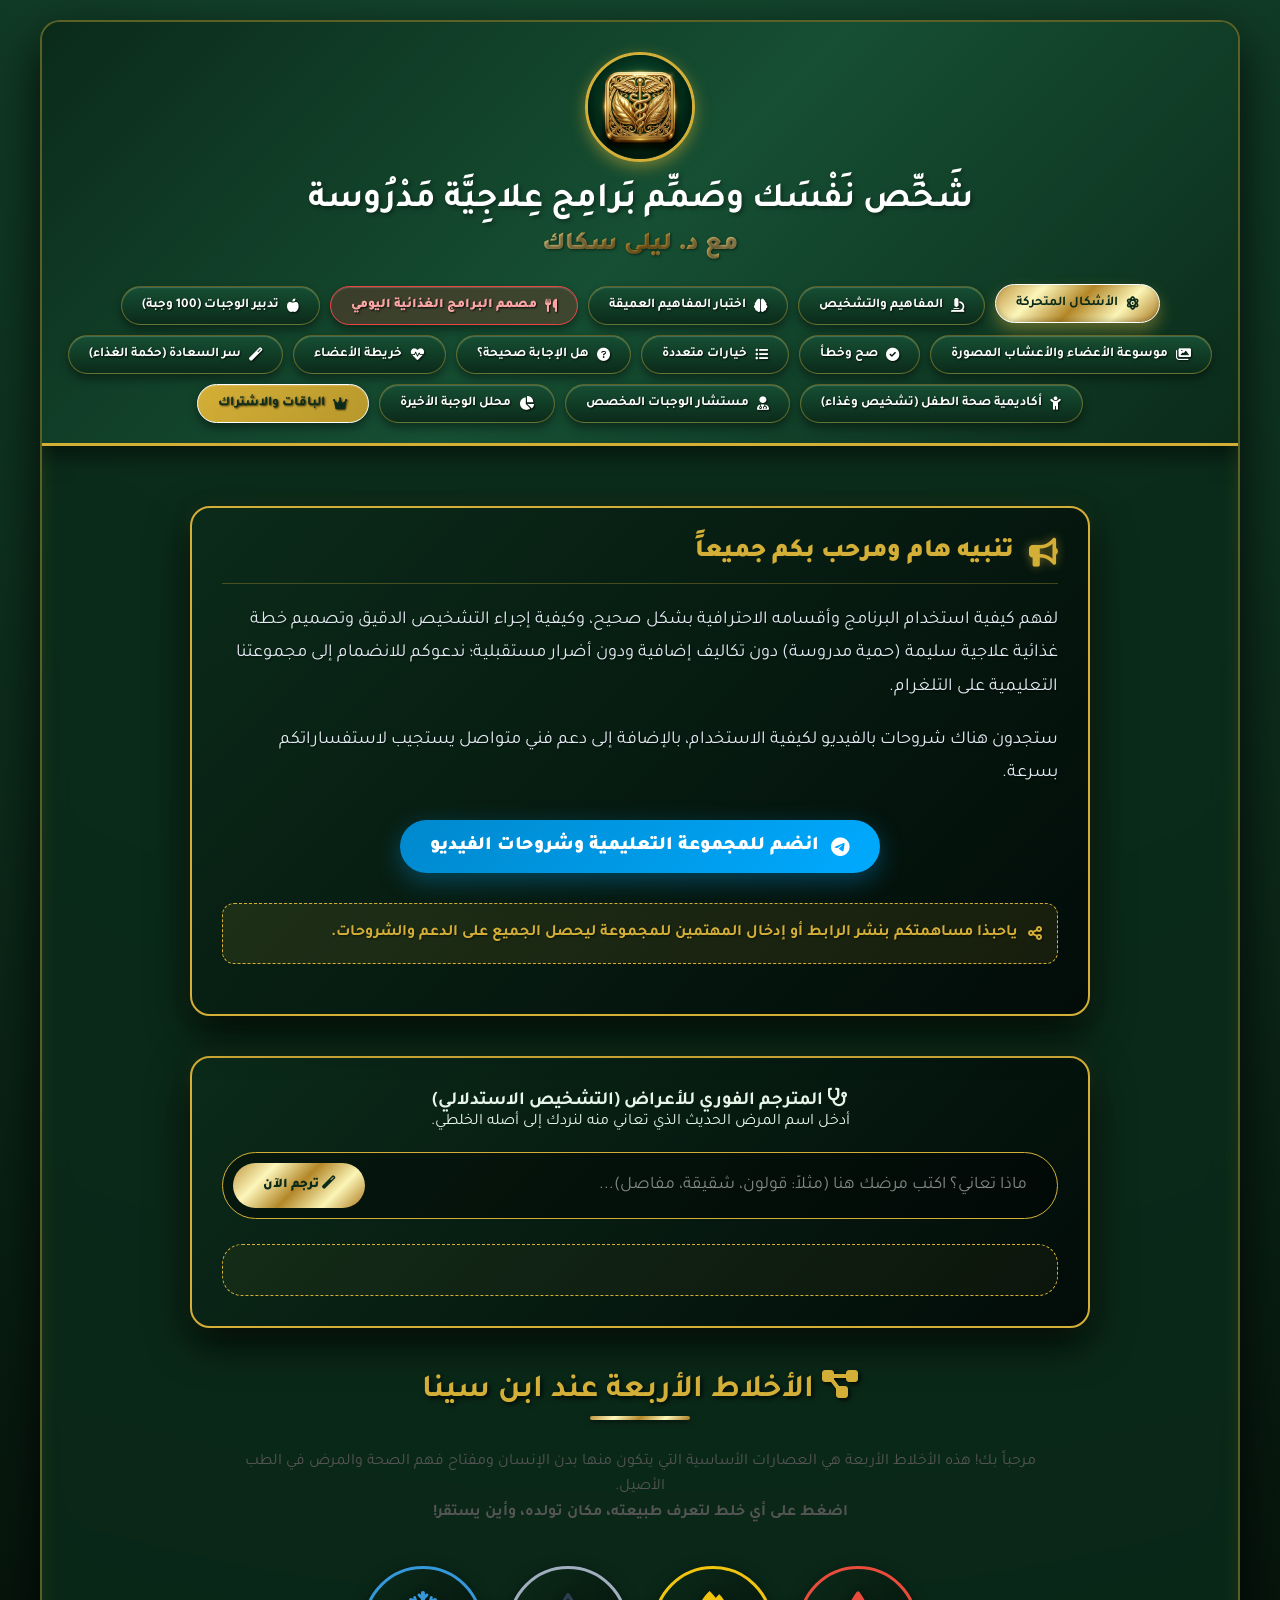
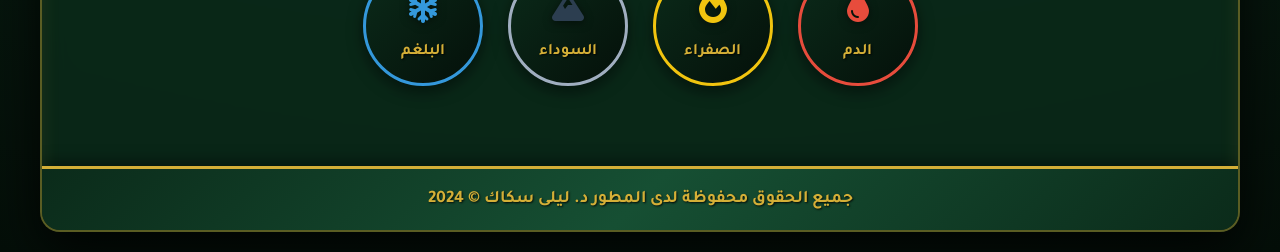
<file: index.html>
<!DOCTYPE html>
<html lang="ar" dir="rtl">

<head>
    <meta charset="UTF-8">
    <meta name="viewport" content="width=device-width, initial-scale=1.0">
    <title>شَخِّص نَفْسَك وصَمِّم بَرامِج عِلاجِيَّة مَدْرُوسة عن دراسة سليمة</title>
    <meta name="description"
        content="برنامج متكامل للتشخيص الذاتي وتصميم البرامج الغذائية العلاجية المبنية على دراسة سليمة للأخلاط والأمزجة.">

    <!-- Open Graph / Social Media Meta Tags -->
    <meta property="og:title" content="شَخِّص نَفْسَك وصَمِّم بَرامِج عِلاجِيَّة مَدْرُوسة عن دراسة سليمة">
    <meta property="og:description" content="شخص حالتك الصحية وصمم برامجك الغذائية بناءً على أسس طبية أصيلة.">
    <meta property="og:type" content="website">
    <meta property="og:image" content="images/logo.png">

    <link href="https://fonts.googleapis.com/css2?family=Tajawal:wght@400;700;900&display=swap" rel="stylesheet">
    <link rel="stylesheet" href="style.css?v=15">
    <link rel="stylesheet" href="https://cdnjs.cloudflare.com/ajax/libs/font-awesome/6.0.0/css/all.min.css">
</head>

<body>
    <div class="app-container">
        <header class="main-header">
            <div class="header-logo-container">
                <img src="images/logo.png" alt="شعار العيادة" class="app-logo">
                <div class="header-titles">
                    <h1>شَخِّص نَفْسَك وصَمِّم بَرامِج عِلاجِيَّة مَدْرُوسة</h1>
                    <span class="header-subtitle">مع د. ليلى سكاك</span>
                </div>
            </div>
            <nav class="nav-menu">
                <button class="nav-btn active" data-target="section-1"><i class="fas fa-atom"></i> الأشكال
                    المتحركة</button>
                <button class="nav-btn" data-target="section-diag"><i class="fas fa-microscope"></i> المفاهيم
                    والتشخيص</button>
                <button class="nav-btn" data-target="section-concepts"><i class="fas fa-brain"></i> اختبار المفاهيم
                    العميقة</button>
                <button class="nav-btn premium-nav-btn" data-target="section-plan"
                    style="background: rgba(220, 38, 38, 0.2); border: 1px solid #ef4444; color: #fca5a5; font-weight: 900;">
                    <i class="fas fa-utensils"></i> مصمم البرامج الغذائية اليومي
                </button>
                <button class="nav-btn" data-target="section-meals">
                    <i class="fas fa-apple-alt"></i> تدبير الوجبات (100 وجبة)
                </button>

                <button class="nav-btn" data-target="section-gallery"><i class="fas fa-images"></i> موسوعة الأعضاء
                    والأعشاب المصورة</button>
                <button class="nav-btn" data-target="section-4"><i class="fas fa-check-circle"></i> صح وخطأ</button>
                <button class="nav-btn" data-target="section-5"><i class="fas fa-list-ul"></i> خيارات متعددة</button>
                <button class="nav-btn" data-target="section-6"><i class="fas fa-question-circle"></i> هل الإجابة
                    صحيحة؟</button>
                <button class="nav-btn" data-target="section-7"><i class="fas fa-heartbeat"></i> خريطة الأعضاء</button>
                <button class="nav-btn" data-target="section-happiness">
                    <i class="fas fa-magic"></i> سر السعادة (حكمة الغذاء)
                </button>
                <button class="nav-btn" data-target="section-child-academy">
                    <i class="fas fa-child"></i> أكاديمية صحة الطفل (تشخيص وغذاء)
                </button>
                <button class="nav-btn" data-target="section-custom-consultant">
                    <i class="fas fa-user-md"></i> مستشار الوجبات المخصص
                </button>
                <button class="nav-btn" data-target="section-meal-analyzer">
                    <i class="fas fa-pie-chart"></i> محلل الوجبة الأخيرة
                </button>
                <button class="nav-btn" data-target="section-pricing"
                    style="background: linear-gradient(135deg, #d4af37, #b8982c); color: var(--primary-color); border: 1px solid #fff;"><i
                        class="fas fa-crown"></i> الباقات والاشتراك</button>
            </nav>
        </header>

        <main class="content-area">


            <!-- القسم الجديد: أكاديمية صحة الطفل (تشخيص وغذاء) -->
            <section id="section-child-academy" class="interactive-section">
                <div class="academy-intro">
                    <h2><i class="fas fa-child"></i> أكاديمية صحة الطفل (طبيبك الذكي)</h2>
                    <p>تشخيص غذائي معمق وفق منهجية ابن سينا والرازي والطب الحديث. صممي برنامجاً متكاملاً لطفلك بناءً على
                        حالته ومطبخك.</p>
                </div>

                <div id="child-wizard-container" class="wizard-container">
                    <!-- Progress Bar -->
                    <div class="wizard-progress">
                        <div class="progress-step active" data-step="1">1. البيانات</div>
                        <div class="progress-step" data-step="2">2. التشخيص</div>
                        <div class="progress-step" data-step="3">3. الأعضاء</div>
                        <div class="progress-step" data-step="4">4. المطبخ</div>
                    </div>

                    <!-- Step 1: Basic Info -->
                    <div class="wizard-step active" id="wizard-step-1">
                        <h3><i class="fas fa-id-card"></i> البيانات الأساسية</h3>
                        <div class="input-group">
                            <label>عمر الطفل:</label>
                            <div style="display: flex; gap: 10px;">
                                <input type="number" id="child-age" placeholder="سنة" min="0" max="18" style="flex: 1;">
                                <input type="number" id="child-age-months" placeholder="أشهر" min="0" max="11"
                                    style="flex: 1;">
                            </div>
                            <small class="help-text">إذا كان عمره أقل من سنة، ضع 0 في خانة السنوات وحدد الأشهر.</small>
                        </div>
                        <div class="input-group">
                            <label>نوع الشكوى أو المرض:</label>
                            <input type="text" id="child-complaint" placeholder="مثلاً: فقر دم بسيط">
                        </div>
                        <button class="btn btn-next" onclick="nextWizardStep(1)">التالي <i
                                class="fas fa-arrow-left"></i></button>
                    </div>

                    <!-- Step 2: Diagnosis (Al-Razi & Ibnu Sina) -->
                    <div class="wizard-step" id="wizard-step-2">
                        <h3><i class="fas fa-stethoscope"></i> التشخيص الاستدلالي</h3>
                        <div class="input-group">
                            <label>شدة الألم أو العَرَض (منهج الرازي):</label>
                            <select id="child-severity">
                                <option value="light">بسيط (يحتمله الطفل بسهولة)</option>
                                <option value="medium">متوسط (يؤثر على نشاطه)</option>
                                <option value="acute">حاد (يتطلب تدخلاً عاجلاً)</option>
                            </select>
                        </div>
                        <div class="input-group">
                            <label>العلامة المهيمنة (الخلط):</label>
                            <select id="child-humor-sign">
                                <option value="hot-wet">حرارة ورطوبة (كثرة نوم، حمرة وجه)</option>
                                <option value="hot-dry">حرارة ويبوسة (نحافة، قلق، عطش)</option>
                                <option value="cold-wet">برودة ورطوبة (خمول، بلغم، كسل)</option>
                                <option value="cold-dry">برودة ويبوسة (جفاف جلد، امساك، كوابيس)</option>
                            </select>
                        </div>
                        <div class="wizard-btns">
                            <button class="btn btn-prev" onclick="prevWizardStep(2)"><i class="fas fa-arrow-right"></i>
                                السابق</button>
                            <button class="btn btn-next" onclick="nextWizardStep(2)">التالي <i
                                    class="fas fa-arrow-left"></i></button>
                        </div>
                    </div>

                    <!-- Step 3: Organ Analysis -->
                    <div class="wizard-step" id="wizard-step-3">
                        <h3><i class="fas fa-search-location"></i> أين تكمن الشكوى أو الألم؟</h3>
                        <div class="input-group">
                            <label>اختاري أقرب وصف لمكان العناء:</label>
                            <select id="child-organ-master">
                                <option value="liver">مشاكل في الدم أو الكبد (فقر دم، اصفرار)</option>
                                <option value="stomach">مشاكل في الهضم أو البطن والشهية</option>
                                <option value="lung">مشاكل في الصدر والتنفس أو السعال</option>
                                <option value="heart">مشاكل في القلب أو الخوف الشديد</option>
                                <option value="brain">مشاكل في التركيز، الذاكرة، أو النوم</option>
                                <option value="none">خمول عام ولا يوجد ألم في عضو معين</option>
                            </select>
                        </div>
                        <div class="wizard-btns">
                            <button class="btn btn-prev" onclick="prevWizardStep(3)"><i class="fas fa-arrow-right"></i>
                                السابق</button>
                            <button class="btn btn-next" onclick="nextWizardStep(3)">التالي <i
                                    class="fas fa-arrow-left"></i></button>
                        </div>
                    </div>

                    <!-- Step 4: Kitchen Ingredients -->
                    <div class="wizard-step" id="wizard-step-4">
                        <h3><i class="fas fa-utensils"></i> المطبخ الشفائي</h3>
                        <div class="input-group">
                            <label>اكتبي ما يتوفر في مطبخك الآن (ببساطة):</label>
                            <textarea id="child-kitchen-text" rows="4"
                                placeholder="مثلاً: عندي عسل، تمر، زيت زيتون، بيض، قمح..."></textarea>
                        </div>
                        <div class="wizard-btns">
                            <button class="btn btn-prev" onclick="prevWizardStep(4)"><i class="fas fa-arrow-right"></i>
                                السابق</button>
                            <button class="btn btn-generate" onclick="generateChildPlan()">صمم البرنامج الآن <i
                                    class="fas fa-paint-brush"></i></button>
                        </div>
                    </div>
                </div>

                <!-- Plan Result Area -->
                <div id="child-plan-result" class="plan-result-container" style="display: none;">
                    <div id="plan-content"></div>
                    <div class="plan-actions">
                        <button class="btn btn-print" onclick="window.print()"><i class="fas fa-print"></i> طباعة
                            البرنامج</button>
                        <button class="btn btn-reset" onclick="resetWizard()">تصميم برنامج جديد <i
                                class="fas fa-redo"></i></button>
                    </div>
                </div>
            </section>

            <!-- القسم الجديد: مستشار الوجبات المخصص (خبير التغذية العلاجية) -->
            <section id="section-custom-consultant" class="interactive-section">
                <div class="academy-intro consultant-header">
                    <h2><i class="fas fa-user-md"></i> مستشار الوجبات المخصص (خبير التغذية العلاجية)</h2>
                    <p>هذا القسم العام مخصص لكل الفئات العمرية (كبار، أطفال، رضع). اطرح سؤالك عن أي وجبة أو مكونات تود
                        تحضيرها، وسيجيبك الخبير بمدى ملاءمتها وكيفية تدبيرها طبياً.</p>
                </div>

                <div class="consultant-container glass-panel">
                    <div class="consultant-form">
                        <div class="input-group">
                            <label><i class="fas fa-comment-medical"></i> صف الوجبة أو المكونات التي تود الاستفسار
                                عنها:</label>
                            <textarea id="consultant-query" rows="3"
                                placeholder="مثلاً: عمل حليب مع موز لطفل عمره سنة"></textarea>
                        </div>
                        <div class="diag-grid-compact">
                            <div class="form-group" style="flex: 1;">
                                <label><i class="fas fa-baby"></i> السن (سنوات أو أشهر):</label>
                                <input type="text" id="consultant-age" placeholder="مثلاً: 8 أشهر">
                            </div>
                            <div class="form-group" style="flex: 1;">
                                <label><i class="fas fa-pathology"></i> الحالة المرضية (إن وجدت):</label>
                                <input type="text" id="consultant-condition" placeholder="مثلاً: فقر دم بسيط">
                            </div>
                        </div>
                        <button class="btn btn-generate" onclick="analyzeCustomInquiry()">
                            <i class="fas fa-search-dollar"></i> استشر الخبير الآن
                        </button>
                    </div>

                    <div id="consultant-response" class="consultant-response hidden" style="margin-top: 20px;">
                        <!-- Response will be injected here -->
                    </div>
                </div>
            </section>

            <!-- القسم الجديد: سر السعادة (حكمة الغذاء) -->
            <section id="section-happiness" class="interactive-section">
                <div class="happiness-header">
                    <h2><i class="fas fa-magic"></i> سر السعادة: حكمة الغذاء</h2>
                    <p>اكتشف أسرار الطبيعة التي تجمع بين حكمة الطب القديم ودقة العلم الحديث. كل بطاقة هي كنز يوجهك لما
                        يحتاجه بدنك.</p>
                    <div class="scientific-note"
                        style="background: rgba(212, 175, 55, 0.1); border-right: 4px solid var(--secondary-color); padding: 15px; border-radius: 8px; margin-top: 15px; text-align: right; max-width: 900px; margin-left: auto; margin-right: auto;">
                        <p style="font-size: 0.95rem; color: #cbd5e1; line-height: 1.6; margin: 0;">
                            <i class="fas fa-info-circle" style="color: var(--secondary-color);"></i> <strong>تنويه
                                منهجي رصين:</strong>
                            قد تجدون في بعض المراجع أو أقسام التطبيق اختلافاً طفيفاً في "درجات" الكيفية للأغذية (مثل
                            الدرجة الثانية مقابل الثالثة)، وهذا اختلاف نادر لا يمس جوهر الكيفية التي أجمع عليها الأطباء
                            عبر العصور.
                            إن هذا التفاوت البسيط يعود علمياً إلى <strong>البيئة، ثقافة الري، نوع التربة،
                                والمناخ</strong> الذي غرس فيه النبات.
                            لذا، يظل "الأصل" والكيفية الأساسية هي المرجع المتفق عليه، وما قمنا بطرحه هو ثمرة تنقيح
                            ومراجعة صارمة لضمان موثوقية المعلومة ودقتها العلمية.
                        </p>
                    </div>
                </div>

                <div class="happiness-cards-container" id="happiness-cards-grid">
                    <!-- سيتم حقن البطاقات بواسطة JavaScript -->
                </div>
            </section>

            <!-- Section Pricing: Subscription details -->
            <section id="section-pricing" class="interactive-section">
                <h2>باقات الاشتراك المتاحة</h2>
                <div
                    style="text-align: center; margin-bottom: 30px; color: #cbd5e1; max-width: 800px; margin-left: auto; margin-right: auto;">
                    <p style="font-size: 1.2rem; line-height: 1.6;">استمتع بفترة تجريبية مجانية لمدة <strong>3
                            أيام</strong> (خطة واحدة يومياً). ولضمان استمرارية التطبيق ودقة النتائج لك ولعائلتك بدون
                        قيود، يرجى ترقية حسابك.</p>
                </div>

                <div style="display: flex; justify-content: center; flex-wrap: wrap; gap: 30px; margin-top: 20px;">
                    <!-- Free Plan -->
                    <div
                        style="background: rgba(11, 43, 26, 0.4); border: 1px solid rgba(255, 255, 255, 0.2); border-radius: 15px; padding: 30px; width: 300px; text-align: center; color: #e2e8f0; box-shadow: 0 5px 15px rgba(0,0,0,0.3);">
                        <h3 style="color: #cbd5e1; font-size: 1.5rem; margin-bottom: 10px;">الفترة التجريبية</h3>
                        <p style="font-size: 2rem; font-weight: bold; color: #fff; margin-bottom: 20px;">مجاني</p>
                        <ul
                            style="list-style: none; padding: 0; text-align: right; margin-bottom: 30px; line-height: 1.8;">
                            <li><i class="fas fa-check" style="color: #2ecc71; margin-left: 5px;"></i> توليد خطة واحدة
                                يومياً</li>
                            <li><i class="fas fa-check" style="color: #2ecc71; margin-left: 5px;"></i> تصفح عام للتطبيق
                            </li>
                            <li><i class="fas fa-times" style="color: #e74c3c; margin-left: 5px;"></i> صلاحية لمدة 3
                                أيام فقط</li>
                        </ul>
                        <button disabled
                            style="background: #555; color: #fff; width: 100%; border: none; padding: 12px; border-radius: 8px; font-family: inherit; font-size: 1.1rem; cursor: not-allowed;">مفعل
                            لحسابك الآن</button>
                    </div>

                    <!-- Premium Plan -->
                    <div
                        style="background: rgba(11, 43, 26, 0.8); border: 2px solid var(--secondary-color); border-radius: 15px; padding: 30px; width: 320px; text-align: center; color: #e2e8f0; box-shadow: 0 10px 30px rgba(0,0,0,0.8), inset 0 0 20px rgba(212,175,55,0.1); transform: scale(1.05); position: relative;">
                        <div
                            style="position: absolute; top: -15px; left: 50%; transform: translateX(-50%); background: var(--secondary-color); color: var(--primary-color); padding: 5px 15px; border-radius: 20px; font-weight: bold; font-size: 0.9rem; box-shadow: 0 5px 10px rgba(0,0,0,0.3);">
                            الأكثر طلباً</div>
                        <i class="fas fa-crown"
                            style="font-size: 2.5rem; color: var(--secondary-color); margin-bottom: 10px;"></i>
                        <h3 style="color: var(--secondary-color); font-size: 1.6rem; margin-bottom: 10px;">الباقة
                            الذهبية</h3>
                        <p
                            style="font-size: 2rem; font-weight: bold; color: #fff; margin-bottom: 5px; text-shadow: 1px 1px 3px rgba(0,0,0,0.8);">
                            1000 د.ج</p>
                        <p style="color: var(--secondary-color); margin-bottom: 20px;">/ شهرياً (أو 9$)</p>
                        <ul
                            style="list-style: none; padding: 0; text-align: right; margin-bottom: 30px; line-height: 1.8;">
                            <li><i class="fas fa-star" style="color: var(--secondary-color); margin-left: 5px;"></i> عدد
                                لا محدود من الخطط الطبية</li>
                            <li><i class="fas fa-star" style="color: var(--secondary-color); margin-left: 5px;"></i>
                                استشارات إضافية ودعم</li>
                            <li><i class="fas fa-star" style="color: var(--secondary-color); margin-left: 5px;"></i>
                                طباعة الخطط بصيغة PDF</li>
                            <li><i class="fas fa-star" style="color: var(--secondary-color); margin-left: 5px;"></i>
                                تحديثات مستمرة للتطبيق</li>
                        </ul>
                        <button onclick="document.getElementById('payment-modal').style.display='block';"
                            style="background: linear-gradient(135deg, var(--secondary-color), #b8982c); color: var(--primary-color); width: 100%; border: none; padding: 15px; border-radius: 30px; font-family: inherit; font-size: 1.2rem; font-weight: bold; cursor: pointer; box-shadow: 0 5px 15px rgba(0,0,0,0.5);">اشترك
                            الآن <i class="fas fa-chevron-left" style="font-size: 0.9rem;"></i></button>
                    </div>
                </div>

                <!-- Payment Details Modal -->
                <div id="payment-modal" class="lightbox-modal"
                    style="display: none; z-index: 10000; animation: fadeIn 0.3s;">
                    <div class="lightbox-content"
                        style="background:var(--bg-color); max-width:600px; padding:40px; border-radius:20px; text-align:center; border: 2px solid var(--secondary-color); box-shadow: 0 10px 40px rgba(0,0,0,0.8), inset 0 0 20px rgba(212,175,55,0.2); position: relative;">

                        <span class="lightbox-close"
                            onclick="document.getElementById('payment-modal').style.display='none';"
                            style="position: absolute; top: 15px; right: 25px; font-size: 2rem; color: #a0aec0; cursor: pointer;">&times;</span>

                        <h2
                            style="color: var(--secondary-color); margin-bottom: 30px; text-shadow: 1px 1px 3px rgba(0,0,0,0.8);">
                            <i class="fas fa-shopping-cart"></i> تفاصيل الدفع والاشتراك
                        </h2>

                        <!-- Activation Input Section -->
                        <div
                            style="background: rgba(15, 23, 42, 0.8); border: 1px dashed var(--gold); padding: 20px; border-radius: 12px; margin-bottom: 25px; text-align: center;">
                            <p style="color: #cbd5e1; font-size: 1.1rem; margin-bottom: 15px; line-height: 1.6;">
                                للمشتركين: يُرجى إرسال وصل الدفع مع <strong>(رمز جهازك)</strong> الظاهر بالأسفل إلى
                                التليجرام أو الواتساب. سيتم الرد عليك بـ <strong>كود التفعيل</strong> الخاص بك فوراً.
                            </p>
                            <div style="margin-bottom: 15px; font-size: 1.1rem; color: #94a3b8;">
                                رمز جهازك: <strong id="user-device-id-display"
                                    style="color: var(--gold); user-select: all; letter-spacing: 2px; font-family: monospace; background: #000; padding: 5px 10px; border-radius: 5px;">يتم
                                    التحميل...</strong>
                            </div>
                            <button onclick="activateApp()"
                                style="background: transparent; border: 1px solid var(--gold); color: var(--gold); padding: 10px 20px; border-radius: 8px; cursor: pointer; font-family:inherit; font-size:1.1rem; font-weight: bold; transition: all 0.3s; width: 100%;">
                                <i class="fas fa-key"></i> أدخل كود التفعيل هنا
                            </button>
                        </div>

                        <div style="display: flex; flex-direction: column; gap: 20px; text-align: right;">

                            <!-- PayPal -->
                            <div
                                style="background: rgba(11, 43, 26, 0.6); padding: 20px; border-radius: 12px; border: 1px solid rgba(212, 175, 55, 0.3);">
                                <h3
                                    style="color: #cbd5e1; font-size: 1.3rem; margin-bottom: 15px; display:flex; align-items:center; gap:10px;">
                                    <i class="fab fa-paypal" style="color: #00457C; font-size:1.8rem;"></i> الدفع عبر
                                    بايبال (PayPal)
                                </h3>
                                <p style="color: #e2e8f0; font-size: 1.1rem; margin-bottom: 10px;">للدفع بالعملة
                                    الأجنبية (9$):</p>
                                <div
                                    style="background: var(--bg-color); padding: 12px; border-radius: 8px; border: 1px dashed var(--secondary-color); text-align: center;">
                                    <strong
                                        style="color: var(--secondary-color); font-size: 1.2rem; user-select: all;">victoryclub918@gmail.com</strong>
                                </div>
                            </div>

                            <!-- CCP -->
                            <div
                                style="background: rgba(11, 43, 26, 0.6); padding: 20px; border-radius: 12px; border: 1px solid rgba(212, 175, 55, 0.3);">
                                <h3
                                    style="color: #cbd5e1; font-size: 1.3rem; margin-bottom: 15px; display:flex; align-items:center; gap:10px;">
                                    <i class="fas fa-university" style="color:#d4af37; font-size:1.5rem;"></i> الحساب
                                    البريدي الجاري (CCP)
                                </h3>
                                <p style="color: #e2e8f0; font-size: 1.1rem; margin-bottom: 10px;">للدفع بالدينار
                                    الجزائري (1000 د.ج):</p>
                                <ul
                                    style="list-style: none; padding: 0; color: #cbd5e1; font-size: 1.1rem; line-height: 1.8;">
                                    <li><strong>الاسم:</strong> Leila Sekkak</li>
                                    <li><strong>العنوان:</strong> Remchi. W-Tlemcen, Alger</li>
                                    <li><strong>رقم الحساب:</strong> <span
                                            style="color: var(--secondary-color); font-weight: bold; user-select:all;">5396254</span>
                                    </li>
                                    <li><strong>المفتاح (Clé):</strong> <span
                                            style="color: var(--secondary-color); font-weight: bold; user-select:all;">44</span>
                                    </li>
                                </ul>
                            </div>

                            <!-- BaridiMob -->
                            <div
                                style="background: rgba(11, 43, 26, 0.6); padding: 20px; border-radius: 12px; border: 1px solid rgba(212, 175, 55, 0.3);">
                                <h3
                                    style="color: #cbd5e1; font-size: 1.3rem; margin-bottom: 15px; display:flex; align-items:center; gap:10px;">
                                    <i class="fas fa-mobile-alt" style="color:#d4af37; font-size:1.5rem;"></i> بريدي موب
                                    (BaridiMob)
                                </h3>
                                <p style="color: #e2e8f0; font-size: 1.1rem; margin-bottom: 10px;">عبر رقم الـ RIP
                                    (الريب):</p>
                                <div
                                    style="background: var(--bg-color); padding: 12px; border-radius: 8px; border: 1px dashed var(--secondary-color); text-align: center; word-break: break-all;">
                                    <strong
                                        style="color: var(--secondary-color); font-size: 1.2rem; user-select: all; letter-spacing: 1px;">00799999000539625465</strong>
                                </div>
                            </div>
                        </div>

                        <div
                            style="margin-top: 30px; background: rgba(212, 175, 55, 0.1); padding: 15px; border-radius: 8px; border: 1px solid var(--secondary-color);">
                            <p style="color: #cbd5e1; font-size: 1.1rem; margin-bottom: 15px;">بعد إتمام عملية الدفع،
                                يُرجى إرسال وصل
                                الاستلام مع ذكر <strong>(بخصوص الاشتراك الشهري لتطبيق التشخيص الذاتي)</strong> ليتم
                                تفعيل حسابك مباشرة عبر القنوات التالية:</p>

                            <div style="display: flex; justify-content: center; gap: 15px; flex-wrap: wrap;">
                                <a href="#" onclick="openSupportLink('whatsapp', event)"
                                    style="background: #25D366; color: white; padding: 10px 20px; border-radius: 20px; text-decoration: none; font-weight: bold; font-size: 1.1rem; box-shadow: 0 4px 10px rgba(0,0,0,0.3); display: flex; align-items: center; gap: 8px;">
                                    <i class="fab fa-whatsapp" style="font-size: 1.3rem;"></i> تواصل واتساب
                                </a>
                                <a href="#" onclick="openSupportLink('telegram', event)"
                                    style="background: #0088cc; color: white; padding: 10px 20px; border-radius: 20px; text-decoration: none; font-weight: bold; font-size: 1.1rem; box-shadow: 0 4px 10px rgba(0,0,0,0.3); display: flex; align-items: center; gap: 8px;">
                                    <i class="fab fa-telegram-plane" style="font-size: 1.3rem;"></i> تواصل تليجرام
                                </a>
                            </div>
                        </div>
                    </div>
                </div>
            </section>
            <!-- Section 1: الأشكال المتحركة (محدث: الأخلاط) -->
            <section id="section-1" class="interactive-section active">
                <!-- Welcome Announcement Card -->
                <div class="welcome-card">
                    <div class="welcome-card-header">
                        <i class="fas fa-bullhorn"></i>
                        <span>تنبيه هام ومرحب بكم جميعاً</span>
                    </div>
                    <div class="welcome-card-body">
                        <p>لفهم كيفية استخدام البرنامج وأقسامه الاحترافية بشكل صحيح، وكيفية إجراء التشخيص الدقيق وتصميم
                            خطة
                            غذائية علاجية سليمة (حمية مدروسة) دون تكاليف إضافية ودون أضرار مستقبلية؛ ندعوكم للانضمام إلى
                            مجموعتنا التعليمية على التلغرام.</p>
                        <p>ستجدون هناك شروحات بالفيديو لكيفية الاستخدام، بالإضافة إلى دعم فني متواصل يستجيب لاستفساراتكم
                            بسرعة.</p>

                        <div class="welcome-cta-container">
                            <a href="https://t.me/plannutri" target="_blank" class="welcome-telegram-btn">
                                <i class="fab fa-telegram-plane"></i> انضم للمجموعة التعليمية وشروحات الفيديو
                            </a>
                        </div>

                        <p class="welcome-footer-note">
                            <i class="fas fa-share-nodes"></i> ياحبذا مساهمتكم بنشر الرابط أو إدخال المهتمين للمجموعة
                            ليحصل الجميع على الدعم والشروحات.
                        </p>
                    </div>
                </div>

                <!-- وحدة المترجم الفوري للأعراض -->
                <div class="symptom-translator-card">
                    <h3><i class="fas fa-stethoscope"></i> المترجم الفوري للأعراض (التشخيص الاستدلالي)</h3>
                    <p>أدخل اسم المرض الحديث الذي تعاني منه لنردك إلى أصله الخلطي.</p>
                    <div class="translator-input-group">
                        <input type="text" id="modern-disease-input"
                            placeholder="ماذا تعاني؟ اكتب مرضك هنا (مثلاً: قولون، شقيقة، مفاصل)...">
                        <button onclick="translateSymptom()"><i class="fas fa-magic"></i> ترجم الآن</button>
                    </div>
                    <div id="translator-response" class="translator-response hidden"></div>
                </div>

                <div class="intro-header">

                    <h2><i class="fas fa-project-diagram"></i> الأخلاط الأربعة عند ابن سينا</h2>
                    <p style="text-align: center; max-width: 800px; margin: 0 auto; color: #555; line-height: 1.6;">
                        مرحباً بك! هذه الأخلاط الأربعة هي العصارات الأساسية التي يتكون منها بدن الإنسان ومفتاح فهم الصحة
                        والمرض في الطب الأصيل.<br>
                        <strong>اضغط على أي خلط لتعرف طبيعته، مكان تولده، وأين يستقر!</strong>
                    </p>
                </div>

                <div class="humors-interactive-container">
                    <div class="humor-circle blood" onclick="showHumorInfo('blood')">
                        <div class="humor-icon"><i class="fas fa-tint" style="color:#e74c3c;"></i></div>
                        <span>الدم</span>
                    </div>
                    <div class="humor-circle yellow-bile" onclick="showHumorInfo('yellow')">
                        <div class="humor-icon"><i class="fas fa-fire" style="color:#f1c40f;"></i></div>
                        <span>الصفراء</span>
                    </div>
                    <div class="humor-circle black-bile" onclick="showHumorInfo('black')">
                        <div class="humor-icon"><i class="fas fa-mountain" style="color:#2c3e50;"></i></div>
                        <span>السوداء</span>
                    </div>
                    <div class="humor-circle phlegm" onclick="showHumorInfo('phlegm')">
                        <div class="humor-icon"><i class="fas fa-snowflake" style="color:#3498db;"></i></div>
                        <span>البلغم</span>
                    </div>
                </div>

                <div id="humor-info-box" class="humor-info-box hidden">
                    <!-- سيتم حقن البيانات تفاعلياً هنا -->
                </div>
            </section>

            <!-- Section Diagnosis: التشخيص والمفاهيم التراثية -->
            <section id="section-diag" class="interactive-section">
                <h2>التشخيص الذاتي والمفاهيم الأصيلة</h2>
                <div class="diagnosis-container">
                    <div class="diagnosis-tabs">
                        <button class="diag-tab active" onclick="showDiagTab('tab-tabe3')"><i class="fas fa-dna"></i>
                            الطبع الجبلي</button>
                        <button class="diag-tab" onclick="showDiagTab('tab-mizaj')"><i
                                class="fas fa-thermometer-half"></i>
                            المزاج</button>
                        <button class="diag-tab" onclick="showDiagTab('tab-khilt')"><i class="fas fa-vial"></i>
                            الأخلاط</button>
                        <button class="diag-tab" onclick="showDiagTab('tab-manhaj')"><i
                                class="fas fa-balance-scale"></i>
                            المنهجية</button>
                    </div>

                    <div class="diag-content active" id="tab-tabe3">
                        <h3>الطبع الجبلي (الخلقة الأصلية)</h3>
                        <p class="diag-note"><i class="fas fa-exclamation-circle"></i> <strong>ملاحظة هامة:</strong>
                            الطبع الجبلي (الخلقة الأصلية) لا يتغير أبداً، فهو ما جُبلت عليه في الأساس. لكن "المزاج
                            والأخلاط" تتغير بفعل البيئة، الغذاء، والسن. ولذا يُفضّل <strong>إعادة تشخيص مزاجك وأخلاطك كل
                                3 أشهر</strong>.</p>
                        <h4>كيف تُشخّص طبعك وحالتك؟ (شرح الدلالات العشر)</h4>
                        <div class="signs-container">
                            <div class="sign-card hot-sign">
                                <h5><i class="fas fa-fire"></i> علامات الحرارة</h5>
                                <ul>
                                    <li><strong>الملمس:</strong> حار.</li>
                                    <li><strong>اللحم والشحم:</strong> كثرة اللحم العضلي، وقلة الشحم (الدهن).</li>
                                    <li><strong>الشعر:</strong> سرعة نباته، كثافته، سواده، وتجعده.</li>
                                    <li><strong>لون البدن:</strong> يميل للحمرة أو السمرة الشديدة.</li>
                                    <li><strong>خلقة الأعضاء:</strong> سعة الصدر، وعظم النبض وبروزه.</li>
                                    <li><strong>النوم واليقظة:</strong> الميل لقلة النوم.</li>
                                    <li><strong>الأفعال:</strong> سرعة الاستجابة، غضب سريع، وقوة نشاط.</li>
                                    <li><strong>أحلام النائم:</strong> رؤية النيران، والشمس، والحمامات الساخنة.</li>
                                </ul>
                            </div>
                            <div class="sign-card cold-sign">
                                <h5><i class="fas fa-snowflake"></i> علامات البرودة</h5>
                                <ul>
                                    <li><strong>الملمس:</strong> بارد.</li>
                                    <li><strong>اللحم والشحم:</strong> كثرة الشحم (الدهنية)، وقلة اللحم.</li>
                                    <li><strong>الشعر:</strong> بطء نموه، قلته، سبوطته (أملس)، ولونه الفاتح الواهن.</li>
                                    <li><strong>لون البدن:</strong> أبيض يميل للكمودة أو الشحوب.</li>
                                    <li><strong>خلقة الأعضاء:</strong> ضيق الصدر، وصغر النبض وضعفه.</li>
                                    <li><strong>النوم واليقظة:</strong> الميل لكثرة النوم والنعاس.</li>
                                    <li><strong>الأفعال:</strong> بطء الاستجابة، وضعف الهضم، برود الانفعالات.</li>
                                    <li><strong>أحلام النائم:</strong> رؤية المياه، والثلوج، والأماكن الباردة.</li>
                                </ul>
                            </div>
                            <div class="sign-card moist-sign">
                                <h5><i class="fas fa-tint"></i> علامات الرطوبة</h5>
                                <ul>
                                    <li><strong>الملمس:</strong> لين ورطب ومطاطي.</li>
                                    <li><strong>اللحم والشحم:</strong> كثرة الشحم والترهل.</li>
                                    <li><strong>الشعر:</strong> ناعم ومسبل جداً.</li>
                                    <li><strong>لون البدن:</strong> نضر ورطب.</li>
                                    <li><strong>النوم واليقظة:</strong> كثرة النوم بشكل كبير وكسل.</li>
                                    <li><strong>الفضلات:</strong> كثرة الفضلات (العرق، البول) وسيلان اللعاب.</li>
                                    <li><strong>الانفعالات:</strong> ينسى بسرعة ويتقبل الأمور بسهولة.</li>
                                </ul>
                            </div>
                            <div class="sign-card dry-sign">
                                <h5><i class="fas fa-leaf"></i> علامات اليبوسة</h5>
                                <ul>
                                    <li><strong>الملمس:</strong> صلب وجاف.</li>
                                    <li><strong>اللحم والشحم:</strong> قلة اللحم والشحم معاً (هزال).</li>
                                    <li><strong>الشعر:</strong> مجعد خشن، وبطء في النمو.</li>
                                    <li><strong>لون البدن:</strong> شاحب أو أسمر جاف متقشر.</li>
                                    <li><strong>النوم واليقظة:</strong> قلة النوم جداً (أرق مستمر).</li>
                                    <li><strong>الفضلات:</strong> قلة الفضلات وجفافها (إمساك).</li>
                                    <li><strong>الانفعالات:</strong> ثبات على الرأي وتذكر دائم (صعوبة النسيان).</li>
                                </ul>
                            </div>
                        </div>
                    </div>

                    <div class="diag-content" id="tab-mizaj">
                        <h3>المزاج والأخلاط (التشخيص المتغير)</h3>
                        <p>تذكر القاعدة التراثية: <strong>"الطبع لا يتغير، لكن المزاج والخلط يتغيران"</strong>.</p>

                        <div class="mizaj-interactive">
                            <div class="mizaj-box">
                                <h4><i class="fas fa-thermometer-three-quarters"></i> متى نعرف أن عندنا "سوء مزاج"؟</h4>
                                <p>يحدث سوء المزاج عندما تلاحظ تغيراً مفاجئاً أو خروجاً عن حالتك الطبيعية الصِّحية
                                    المعتادة بسبب عامل خارجي (كالشمس أو الغذاء) أو داخلي.</p>
                                <ul>
                                    <li><strong>سوء مزاج ساذج (بسيط):</strong> تشعر بحرارة أو برودة، لكن بدون مادة زائدة
                                        ممرضة (مثل حرارة الوجه بعد المشي في الشمس الحارقة). علاجها سهل بمجرد تغيير الجو.
                                    </li>
                                    <li><strong>سوء مزاج مادي:</strong> تشعر بتغير الكيفية (كالحرارة) مع ثقل أو غثيان أو
                                        تغير في لون الفضلات. (هنا تدخلت "الأخلاط" والمواد الفاسدة).</li>
                                </ul>
                            </div>

                            <div class="mizaj-box bad-mizaj">
                                <h4><i class="fas fa-vial"></i> متى يكون هناك "خلط مهيمن"؟</h4>
                                <p>الخلط المهيمن هو عندما تظهر علامات قوية لخلط واحد يطغى على باقي الأخلاط بقوة وبشكل
                                    مرضي:</p>
                                <ul>
                                    <li><strong>هيمنة الدم (الدموي):</strong> حمرة شديدة بالوجه والعينين، ثقل البدن مع
                                        نشاط، حلاوة الريق، كثرة الرعاف، وكثرة الحبوب والدمامل.</li>
                                    <li><strong>هيمنة الصفراء:</strong> اصفرار العين والوجه، مرارة الريق في الصباح، ضعف
                                        الشهية الدائم، سرعة الغضب الشديد، قيء أصفر.</li>
                                    <li><strong>هيمنة البلغم:</strong> بياض اللون بشكل غير طبيعي، كثرة النوم جداً، بلادة
                                        الحس وضعف الذاكرة، كثرة اللعاب والبلغم البارد المنفصل.</li>
                                    <li><strong>هيمنة السوداء:</strong> كمد اللون (يصبح داكناً)، الأرق المستمر، سيطرة
                                        الأفكار السوداوية، القلق، جفاف الجلد ووسواس.</li>
                                </ul>
                            </div>

                            <div class="mizaj-box complex-mizaj">
                                <h4><i class="fas fa-puzzle-piece"></i> الخلط المركب المهيمن (اتحاد الأخلاط)</h4>
                                <p>في كثير من الأحيان لا يمرض البدن بخلط واحد، بل تظهر لديك علامات تدل على اتحاد خلطين
                                    أو ثلاثة معاً ضد البدن، وهنا يكون التشخيص "مُركباً":</p>
                                <ul>
                                    <li><strong>مركب من اثنين (مثال):</strong> كأن يجتمع عندك (اصفرار العين ومرارة الفم
                                        بسبب الصفراء) مع (ثقل البدن وكثرة النوم بسبب البلغم). هذا يُسمى سوء مزاج
                                        "صفراوي-بلغمي مادي". ويكون العلاج بكسر حدة كليهما معاً.</li>
                                    <li><strong>مركب من ثلاثة أو أكثر:</strong> تظهر علامات الحرارة مع كثرة اللعاب وأرق
                                        بالإضافة لتغير لون البول. في هذه الحالات الشائكة يتطلب العلاج التدرج وتلطيف كل
                                        خلط على حدة بحكمة وابتعاد عن المتضادات الحادة.</li>
                                </ul>
                            </div>
                        </div>
                    </div>

                    <div class="diag-content" id="tab-khilt">
                        <h3>الخلط (Al-Khilt)</h3>
                        <p>هو المادة السيالة التي يستحيل إليها الغذاء في الكبد.</p>
                        <div class="khilt-grid">
                            <div class="khilt-card red-khilt">
                                <i class="fas fa-tint"></i>
                                <h4>الدم (حار رطب)</h4>
                                <p>يغذي البدن ويولد الروح.</p>
                                <div class="modern-eq"><strong>المقابل الطبي الحديث:</strong><br>الدم بمكوناته (الكريات
                                    الحمراء، المغذيات، والأكسجين المحمول في الدورة الدموية).</div>
                            </div>
                            <div class="khilt-card yellow-khilt">
                                <i class="fas fa-fire"></i>
                                <h4>الصفراء (حارة يابسة)</h4>
                                <p>تلطف الدم وتفتح السدد، وتشبه الكبد والمعدة بقوتها الهاضمة.</p>
                                <div class="modern-eq"><strong>المقابل الطبي الحديث:</strong><br>العصارة الصفراوية
                                    (Bile) المفرزة من الكبد والمرارة، والإنزيمات الهاضمة وحمض المعدة.</div>
                            </div>
                            <div class="khilt-card blue-khilt">
                                <i class="fas fa-water"></i>
                                <h4>البلغم (بارد رطب)</h4>
                                <p>يشبه طبع الدماغ والرئتين والكلى.</p>
                                <div class="modern-eq"><strong>المقابل الطبي الحديث:</strong><br>السوائل الليمفاوية،
                                    بلازما الدم، المخاط، والجهاز المناعي المائي الواقي الداعم للترطيب.</div>
                            </div>
                            <div class="khilt-card black-khilt">
                                <i class="fas fa-hill-rockslide"></i>
                                <h4>السوداء (باردة يابسة)</h4>
                                <p>تغذي العظام والطحال، تمنح المثانة القوة على التمدد.</p>
                                <div class="modern-eq"><strong>المقابل الطبي الحديث:</strong><br>ترسبات الدم والخلايا
                                    الهرمة، عوامل التخثر، والمعادن كالحديد والكالسيوم، وتصفية الطحال السليمة.</div>
                            </div>
                        </div>
                    </div>

                    <div class="diag-content" id="tab-manhaj">
                        <h3>التحليل والموازنة (منهجية العلاج)</h3>
                        <div class="manhaj-list">
                            <div class="manhaj-item">
                                <div class="manhaj-icon"><i class="fas fa-search"></i></div>
                                <div><strong>الاستدلال:</strong> معرفة المرض من أعراضه. مثال: إذا غلبت اليبوسة على
                                    الأعصاب، ظهر "التشنج".</div>
                            </div>
                            <div class="manhaj-item">
                                <div class="manhaj-icon"><i class="fas fa-balance-scale-right"></i></div>
                                <div><strong>الموازنة (الضد):</strong> علاج سوء المزاج الحار يكون بالتبريد (كماء الشعير
                                    والورد)، والبارد بالتسخين (كالزنجبيل).</div>
                            </div>
                            <div class="manhaj-item">
                                <div class="manhaj-icon"><i class="fas fa-puzzle-piece"></i></div>
                                <div><strong>الملائمة:</strong> اختيار الدواء ليوافق العضو؛ فلا يُعطى دواء شديد اليبوسة
                                    لعضو يكره اليبوسة كالدماغ.</div>
                            </div>
                        </div>
                    </div>
                </div>
            </section>

            <!-- القسم الجديد: اختبار المفاهيم העמוقة -->
            <section id="section-concepts" class="interactive-section">
                <h2>اختبار المفاهيم العميقة (الفرق بين المزاج والخلط وغيرها)</h2>
                <div class="mcq-container">
                    <p id="concept-question" class="question-text">سؤال المفاهيم...</p>
                    <div id="concept-options" class="options-grid"></div>
                    <div id="concept-feedback" class="feedback"></div>
                </div>
            </section>

            <!-- القسم الجديد: محلل الوجبة الأخيرة -->
            <section id="section-meal-analyzer" class="interactive-section">
                <div class="academy-intro">
                    <h2><i class="fas fa-utensils"></i> كيميائي الوجبة الأخيرة</h2>
                    <p>أحلل لك ما أكلت للتو وأخبرك كيف توازن أثره على بدنك فوراً.</p>
                </div>
                <div class="meal-analyzer-container">
                    <div class="input-group-premium">
                        <label><i class="fas fa-edit"></i> ماذا أكلت في آخر وجبة؟</label>
                        <div class="input-wrapper">
                            <input type="text" id="last-meal-input" class="premium-input"
                                placeholder="مثلاً: مقليات مع زبادي، أو معجنات وشاي...">
                            <button class="btn-analyze" onclick="analyzeLastMeal()">
                                <i class="fas fa-microscope"></i> حلل وجبتي
                            </button>
                        </div>
                    </div>
                    <div id="meal-analysis-result" class="meal-analysis-card hidden"></div>
                </div>
            </section>

            <!-- القسم الجديد: تدبير وإصلاح 100 وجبة يومية -->
            <section id="section-meals" class="interactive-section">
                <h2>تدبير الوجبات: إصلاح 100 وجبة من مطبخك البسيط</h2>
                <div id="meals-trial-warning"
                    style="display:none; background: rgba(212, 175, 55, 0.1); border: 1px solid var(--secondary-color); padding: 15px; border-radius: 10px; margin-bottom: 25px; text-align: center;">
                    <span style="color: var(--secondary-color); font-weight: bold;"><i class="fas fa-info-circle"></i>
                        تنويه التجربة:</span>
                    <span style="color: #e2e8f0;">هذا القسم متاح فقط لمدة 3 أيام للمستخدمين الجدد. <a href="#"
                            onclick="document.querySelector('[data-target=\'section-pricing\']').click(); event.preventDefault();"
                            style="color: var(--secondary-color); text-decoration: underline;">اشترك الآن</a> لفتح كامل
                        المزايا.</span>
                </div>

                <div class="tricky-container">
                    <div class="bot-message"
                        style="background:#fff; border:2px solid var(--secondary-color); color:#333;">
                        <i class="fas fa-utensils" style="color:var(--secondary-color);"></i>
                        <p id="meal-scenario-text" style="font-size:1.2rem; font-weight:bold;"></p>
                    </div>
                    <div class="bot-message"
                        style="background:var(--secondary-color); color:#fff; border-radius:0 15px 15px 15px; margin-top:15px; box-shadow:0 4px 10px rgba(0,0,0,0.1);">
                        <i class="fas fa-lightbulb" style="color:#fff;"></i>
                        <p id="meal-islaah-text" style="font-size:1.1rem; padding:5px;"></p>
                    </div>
                    <button class="btn btn-generate" onclick="loadRandomMeal()" style="margin-top:25px; width:100%;"><i
                            class="fas fa-random"></i> عرض وجبة أخرى عشوائية</button>
                </div>
            </section>

            <!-- Section 2: موسوعة الأعضاء والأعشاب المصورة -->
            <section id="section-gallery" class="interactive-section">
                <h2>موسوعة الأعضاء والأعشاب الطبيعية المصورة</h2>
                <p style="text-align: center; margin-bottom: 20px; font-size: 1.1rem; color: #555;">عوضاً عن البطاقات
                    الفردية، نقدم لك هنا خرائط مفصلة وشاملة (انقر على أي صورة لتكبيرها وقراءة تفاصيل كل عضو والأعشاب
                    المناسبة له).</p>

                <div class="infographics-gallery">
                    <div class="gallery-item" onclick="openLightbox('images/1.jpg')">
                        <img src="images/1.jpg" alt="خريطة المفاصل"
                            onerror="this.src='https://via.placeholder.com/300x400?text=يرجى+إضافة+صورة+1.jpg+لمجلد+images'">
                    </div>
                    <div class="gallery-item" onclick="openLightbox('images/2.jpg')">
                        <img src="images/2.jpg" alt="خريطة الرحم"
                            onerror="this.src='https://via.placeholder.com/300x400?text=يرجى+إضافة+صورة+2.jpg+لمجلد+images'">
                    </div>
                    <div class="gallery-item" onclick="openLightbox('images/3.jpg')">
                        <img src="images/3.jpg" alt="خريطة الرئتان"
                            onerror="this.src='https://via.placeholder.com/300x400?text=يرجى+إضافة+صورة+3.jpg+لمجلد+images'">
                    </div>
                    <div class="gallery-item" onclick="openLightbox('images/4.jpg')">
                        <img src="images/4.jpg" alt="خريطة الجهاز العصبي"
                            onerror="this.src='https://via.placeholder.com/300x400?text=يرجى+إضافة+صورة+4.jpg+لمجلد+images'">
                    </div>
                    <div class="gallery-item" onclick="openLightbox('images/5.jpg')">
                        <img src="images/5.jpg" alt="خريطة الكلى والمثانة"
                            onerror="this.src='https://via.placeholder.com/300x400?text=يرجى+إضافة+صورة+5.jpg+لمجلد+images'">
                    </div>
                    <!-- صفحات الألبوم الإضافية -->
                    <div class="gallery-item" onclick="openLightbox('images/page-0001.jpg')">
                        <img src="images/page-0001.jpg" alt="ألبوم الأعشاب - صفحة 1" loading="lazy">
                    </div>
                    <div class="gallery-item" onclick="openLightbox('images/page-0002.jpg')">
                        <img src="images/page-0002.jpg" alt="ألبوم الأعشاب - صفحة 2" loading="lazy">
                    </div>
                    <div class="gallery-item" onclick="openLightbox('images/page-0003.jpg')">
                        <img src="images/page-0003.jpg" alt="ألبوم الأعشاب - صفحة 3" loading="lazy">
                    </div>
                    <div class="gallery-item" onclick="openLightbox('images/page-0004.jpg')">
                        <img src="images/page-0004.jpg" alt="ألبوم الأعشاب - صفحة 4" loading="lazy">
                    </div>
                    <div class="gallery-item" onclick="openLightbox('images/page-0005.jpg')">
                        <img src="images/page-0005.jpg" alt="ألبوم الأعشاب - صفحة 5" loading="lazy">
                    </div>
                    <div class="gallery-item" onclick="openLightbox('images/page-0006.jpg')">
                        <img src="images/page-0006.jpg" alt="ألبوم الأعشاب - صفحة 6" loading="lazy">
                    </div>
                    <div class="gallery-item" onclick="openLightbox('images/page-0007.jpg')">
                        <img src="images/page-0007.jpg" alt="ألبوم الأعشاب - صفحة 7" loading="lazy">
                    </div>
                    <div class="gallery-item" onclick="openLightbox('images/page-0008.jpg')">
                        <img src="images/page-0008.jpg" alt="ألبوم الأعشاب - صفحة 8" loading="lazy">
                    </div>
                    <div class="gallery-item" onclick="openLightbox('images/page-0009.jpg')">
                        <img src="images/page-0009.jpg" alt="ألبوم الأعشاب - صفحة 9" loading="lazy">
                    </div>
                    <div class="gallery-item" onclick="openLightbox('images/page-0010.jpg')">
                        <img src="images/page-0010.jpg" alt="ألبوم الأعشاب - صفحة 10" loading="lazy">
                    </div>
                    <div class="gallery-item" onclick="openLightbox('images/page-0011.jpg')">
                        <img src="images/page-0011.jpg" alt="ألبوم الأعشاب - صفحة 11" loading="lazy">
                    </div>
                    <div class="gallery-item" onclick="openLightbox('images/page-0012.jpg')">
                        <img src="images/page-0012.jpg" alt="ألبوم الأعشاب - صفحة 12" loading="lazy">
                    </div>
                    <div class="gallery-item" onclick="openLightbox('images/page-0013.jpg')">
                        <img src="images/page-0013.jpg" alt="ألبوم الأعشاب - صفحة 13" loading="lazy">
                    </div>
                </div>

                <!-- Lightbox Modal -->
                <!-- Emergency Modal -->


                <div id="image-lightbox" class="lightbox-modal" onclick="closeLightbox(event)">
                    <span class="lightbox-close" onclick="closeLightbox(event)">&times;</span>
                    <img class="lightbox-content" id="lightbox-img">
                </div>
            </section>

            <!-- Section 4: صح وخطأ -->
            <section id="section-4" class="interactive-section">
                <h2>تحدي صح أم خطأ</h2>
                <div class="quiz-container" id="tf-quiz">
                    <div class="question-box" id="tf-question">يجري التحميل...</div>
                    <div class="buttons-row">
                        <button class="btn btn-true" onclick="checkTF(true)"><i class="fas fa-check"></i> صح</button>
                        <button class="btn btn-false" onclick="checkTF(false)"><i class="fas fa-times"></i> خطأ</button>
                    </div>
                    <div id="tf-feedback" class="feedback"></div>
                </div>
            </section>

            <!-- Section 5: اختيار من متعدد -->
            <section id="section-5" class="interactive-section">
                <h2>اختبر معلوماتك</h2>
                <div class="quiz-container" id="mcq-quiz">
                    <div class="question-box" id="mcq-question">يجري التحميل...</div>
                    <div class="options-grid" id="mcq-options">
                        <!-- Options injected by JS -->
                    </div>
                    <div id="mcq-feedback" class="feedback"></div>
                </div>
            </section>

            <!-- Section 6: هل الإجابة صحيحة؟ -->
            <section id="section-6" class="interactive-section">
                <h2>التحدي المخادع (هل أنا على صواب؟)</h2>
                <div class="quiz-container tricky-container">
                    <div class="bot-box">
                        <i class="fas fa-robot fa-3x bot-icon"></i>
                        <div class="chat-bubble" id="tricky-question">يقولون أن المعدة طبيعتها باردة يابسة كالعظام. هل
                            هذا صحيح أم خطأ؟</div>
                    </div>
                    <div class="buttons-row">
                        <button class="btn btn-true" onclick="checkTricky(true)"><i class="fas fa-thumbs-up"></i> إجابتك
                            صحيحة</button>
                        <button class="btn btn-false" onclick="checkTricky(false)"><i class="fas fa-thumbs-down"></i>
                            إجابتك خاطئة</button>
                    </div>
                    <div id="tricky-feedback" class="feedback"></div>
                </div>
            </section>

            <!-- Section 7: خريطة الأعضاء -->
            <section id="section-7" class="interactive-section">
                <h2>خريطة الأعضاء والمزاج الموائم لتغذيتها</h2>
                <div class="organ-map">
                    <div class="organ-selector">
                        <button class="organ-btn" onclick="showOrganDetails('liver')">الكبد</button>
                        <button class="organ-btn" onclick="showOrganDetails('heart')">القلب</button>
                        <button class="organ-btn" onclick="showOrganDetails('stomach')">المعدة</button>
                        <button class="organ-btn" onclick="showOrganDetails('brain')">الدماغ</button>
                        <button class="organ-btn" onclick="showOrganDetails('spleen')">الطحال</button>
                        <button class="organ-btn" onclick="showOrganDetails('lungs')">الرئتان</button>
                        <button class="organ-btn" onclick="showOrganDetails('kidneys')">الكليتان</button>
                        <button class="organ-btn" onclick="showOrganDetails('uterus')">الرحم والتناسلية</button>
                        <button class="organ-btn" onclick="showOrganDetails('nerves')">الأعصاب</button>
                        <button class="organ-btn" onclick="showOrganDetails('tissues')">الأنسجة واللحم</button>
                    </div>
                    <div class="organ-details glass-panel" id="organ-details">
                        <h3>اختر عضواً لعرض تفاصيله</h3>
                        <p>ستظهر هنا طبيعة العضو والأغذية التي تناسبه.</p>
                    </div>
                </div>
            </section>

            <!-- Section 8: التدبير والخطة العلاجية الشاملة -->
            <section id="section-plan" class="interactive-section">
                <h2>مصمم البرامج الغذائية والخطط العلاجية الشاملة</h2>
                <div class="plan-generator-container">
                    <div
                        style="background: rgba(212, 175, 55, 0.1); border: 1px solid var(--secondary-color); padding: 15px; border-radius: 10px; margin-bottom: 25px; text-align: center;">
                        <span style="color: var(--secondary-color); font-weight: bold;"><i
                                class="fas fa-info-circle"></i>
                            تنويه:</span>
                        <span style="color: #e2e8f0;">أنت الآن تستخدم الفترة التجريبية (خطة واحدة يومياً لمدة 3 أيام).
                            لرفع القيود <a href="#"
                                onclick="document.querySelector('[data-target=&quot;section-pricing&quot;]').click(); event.preventDefault();"
                                style="color: var(--secondary-color); text-decoration: underline;">اطلع على
                                الباقات</a>.</span>
                    </div>

                    <div class="diagnostic-wizard" id="diagnostic-wizard">
                        <!-- Progress Bar -->
                        <div class="diag-progress">
                            <div class="diag-step active" data-step="1">1. القصة</div>
                            <div class="diag-step" data-step="2">2. العضو</div>
                            <div class="diag-step" data-step="3">3. المصدر</div>
                            <div class="diag-step" data-step="4">4. الخلط</div>
                            <div class="diag-step" data-step="5">5. الوظائف</div>
                        </div>

                        <!-- Step 1: القصة المرضية -->
                        <div class="diag-page active" id="step-1">
                            <h3><i class="fas fa-history"></i> المرحلة 1: الاستقبال المنظم (القصة المرضية)</h3>
                            <div class="form-group">
                                <label>ما الذي تغيّر أولاً؟ ومتى بدأ ذلك بالتحديد؟</label>
                                <textarea id="diag-story" rows="3"
                                    placeholder="مثلاً: بدأ ألم المعدة قبل شهر، ثم ظهر طفح جلدي الأسبوع الماضي..."></textarea>
                            </div>
                            <div class="form-group">
                                <label>هل توجد عوامل تزيد من الألم أو تهدئه؟</label>
                                <input type="text" id="diag-factors"
                                    placeholder="مثلاً: يهدأ بالكمادات الدافئة، ويزداد عند المشي...">
                            </div>
                            <div class="wizard-nav">
                                <button class="btn-next" onclick="nextDiagStep(2)">التالي: استنطاق العضو <i
                                        class="fas fa-arrow-left"></i></button>
                            </div>
                        </div>

                        <!-- Step 2: استنطاق العضو الظاهر -->
                        <div class="diag-page" id="step-2">
                            <h3><i class="fas fa-search-plus"></i> المرحلة 2: استنطاق العضو الشاكي</h3>
                            <div class="form-group">
                                <label>وصف طبيعة الألم بدقة:</label>
                                <select id="diag-pain-type">
                                    <option value="nerve">وخز كهربائي ممتد (عصبي)</option>
                                    <option value="muscle">نقطة محددة داخل العضلة (عضلي)</option>
                                    <option value="joint">ألم عميق يزيد مع الحركة (مفصلي)</option>
                                    <option value="vascular">نبض مستمر مع حرارة (وعائي/دموي)</option>
                                </select>
                            </div>
                            <div class="form-group">
                                <label>تأثير الراحة والحركة:</label>
                                <select id="diag-movement">
                                    <option value="inflammatory">يزداد مع الراحة وفي الصباح (التهابي)</option>
                                    <option value="compressive">يزداد مع وضعيات معينة كالانحناء (انضغاطي)</option>
                                    <option value="fixed">ثابت لا يتأثر بالحركة</option>
                                </select>
                            </div>
                            <div class="form-group">
                                <label>هل الألم ثابت أم متنقل؟</label>
                                <select id="diag-mobility">
                                    <option value="fixed">ثابت في مكانه</option>
                                    <option value="moving">ينتقل من موضع لآخر (غالباً العلة في عضو رئيس)</option>
                                </select>
                            </div>
                            <div class="wizard-nav">
                                <button class="btn-prev" onclick="nextDiagStep(1)"><i class="fas fa-arrow-right"></i>
                                    السابق</button>
                                <button class="btn-next" onclick="nextDiagStep(3)">التالي: البحث عن المصدر <i
                                        class="fas fa-arrow-left"></i></button>
                            </div>
                        </div>

                        <!-- Step 3: البحث عن العضو السيد -->
                        <div class="diag-page" id="step-3">
                            <h3><i class="fas fa-crown"></i> المرحلة 3: البحث عن "العضو السَّيِّد" (المصدر)</h3>
                            <div class="diag-check-group">
                                <h5><i class="fas fa-capsules"></i> هل ترتبط الشكوى بالكبد؟ (مصنع الأخلاط)</h5>
                                <label><input type="checkbox" id="liver-1"> ألم يزداد بعد الأكل مباشرة وثقل</label>
                                <label><input type="checkbox" id="liver-2"> مرارة في الفم أو لون بول غامق</label>
                                <label><input type="checkbox" id="liver-3"> انتفاخ أو تطبل في البطن</label>
                            </div>
                            <div class="diag-check-group">
                                <h5><i class="fas fa-brain"></i> هل ترتبط الشكوى بالدماغ؟ (الوزير الأول)</h5>
                                <label><input type="checkbox" id="brain-1"> دوار، نسيان، أو اضطراب في النوم</label>
                                <label><input type="checkbox" id="brain-2"> تنميل في الأطراف أو اضطراب بصر</label>
                            </div>
                            <div class="diag-check-group">
                                <h5><i class="fas fa-heart"></i> هل ترتبط الشكوى بالقلب؟</h5>
                                <label><input type="checkbox" id="heart-1"> ضيق تنفس أو خفقان وكرب</label>
                            </div>
                            <div class="wizard-nav">
                                <button class="btn-prev" onclick="nextDiagStep(2)"><i class="fas fa-arrow-right"></i>
                                    السابق</button>
                                <button class="btn-next" onclick="nextDiagStep(4)">التالي: تحديد الخلط <i
                                        class="fas fa-arrow-left"></i></button>
                            </div>
                        </div>

                        <!-- Step 4: تحديد الخلط المهيمن -->
                        <div class="diag-page" id="step-4">
                            <h3><i class="fas fa-vial"></i> المرحلة 4: تحديد الخلط المهيمن</h3>
                            <div class="form-group">
                                <label>ما هي طبيعة أحلامك الغالبة؟</label>
                                <select id="diag-dreams">
                                    <option value="blood">أشياء حمراء، طيران، أصوات عالية (دموي)</option>
                                    <option value="yellow">نيران، حرارة، صواعق، أشياء صفراء (صفراوي)</option>
                                    <option value="phlegm">مياه، ثلوج، أمطار، برودة (بلغمي)</option>
                                    <option value="black">مقابر، أماكن صعبة، خوف، أشياء سوداء (سوداوي)</option>
                                </select>
                            </div>
                            <div class="form-group">
                                <label>العلامة الجسدية الأكثر وضوحاً:</label>
                                <select id="diag-sign">
                                    <option value="heat">حرارة مفرطة واحمرار وعطش (حار)</option>
                                    <option value="heaviness">ثقل شديد وكسل وكثرة نوم (رطب/بارد)</option>
                                    <option value="dryness">جفاف قحولة الجلد وتيبس مفاصل (يابس)</option>
                                    <option value="obsession">وساوس فكرية واكتئاب وأرق (سوداوي)</option>
                                </select>
                            </div>
                            <div class="wizard-nav">
                                <button class="btn-prev" onclick="nextDiagStep(3)"><i class="fas fa-arrow-right"></i>
                                    السابق</button>
                                <button class="btn-next" onclick="nextDiagStep(5)">التالي: علامات حيوية <i
                                        class="fas fa-arrow-left"></i></button>
                            </div>
                        </div>

                        <!-- Step 5: الاستفراغات والبيانات الحتمية -->
                        <div class="diag-page" id="step-5">
                            <h3><i class="fas fa-stethoscope"></i> المرحلة 5: الاستفراغات والبيانات الختامية</h3>
                            <div class="diag-grid-compact">
                                <div class="form-group">
                                    <label><i class="fas fa-fingerprint"></i> الطبع الجبلي (فطرتك الأصلية):</label>
                                    <select id="user-nature-base">
                                        <option value="hot-moist">حار رطب (دموي): قوي البنية، اجتماعي، نشيط</option>
                                        <option value="hot-dry">حار يابس (صفراوي): نحيف، عصبي، حاد الذكاء</option>
                                        <option value="cold-moist">بارد رطب (بلغمي): هادئ، يميل للسمنة، كثير النوم
                                        </option>
                                        <option value="cold-dry">بارد يابس (سوداوي): دقيق، مفكر، قلق</option>
                                    </select>
                                    <small class="help-text">طبيعتك الغالبة منذ الصغر قبل أي مرض.</small>
                                </div>
                                <div class="form-group">
                                    <label><i class="fas fa-exclamation-triangle"></i> الخلط الغالب (سبب المرض
                                        الآن):</label>
                                    <select id="user-mizaj">
                                        <option value="hot-moist">خلط دموي (ثقل، حمرة الوجه، ضيق تنفس)</option>
                                        <option value="hot-dry">خلط صفراوي (مرارة فم، أرق، حدة طباع)</option>
                                        <option value="cold-moist">خلط بلغمي (بلادة، كسل، رطوبة، نسيان)</option>
                                        <option value="cold-dry">خلط سوداوي (وسواس، تفكير، سواد تحت العين)</option>
                                    </select>
                                    <small class="help-text">الحالة الطارئة التي تسببت في شكواك الحالية.</small>
                                </div>
                                <div class="form-group">
                                    <label><i class="fas fa-tint"></i> فصيلة الدم:</label>
                                    <select id="user-blood">
                                        <option value="O">O</option>
                                        <option value="A">A</option>
                                        <option value="B">B</option>
                                        <option value="AB">AB</option>
                                    </select>
                                </div>
                            </div>
                            <div class="form-group" style="margin-top: 15px;">
                                <label><i class="fas fa-notes-medical"></i> طبيعة الإخراج (البراز والبول):</label>
                                <input type="text" id="diag-excretion"
                                    placeholder="مثلاً: إمساك، بول أحمر، أصفر فاقع...">
                            </div>
                            <div class="form-group">
                                <label>قائمة طعامك لليوموالمكونات المتوفرة؟</label>
                                <textarea id="user-ingredients" rows="2" placeholder="أرز، لحم، خضار..."></textarea>
                            </div>
                            <div class="diag-grid-compact" style="margin-top: 15px;">
                                <div class="form-group">
                                    <label><i class="fas fa-microscope"></i> حالة الإصابة (المادة):</label>
                                    <select id="diag-maturity">
                                        <option value="raw">حديثة / متهيجة (ألم حاد، نبض، حرارة مكان الألم)</option>
                                        <option value="ripe">مستقرة / استوت (هدوء الألم الحاد، ثقل، بول داكن)</option>
                                    </select>
                                    <small class="help-text">اختر "حديثة" إذا كان الوجع في بدايته وقوته.</small>
                                </div>
                                <div class="form-group">
                                    <label><i class="fas fa-chart-line"></i> مسار المرض الآن:</label>
                                    <select id="diag-phase">
                                        <option value="start">في تزايد (الأعراض تشتد ساعة بعد ساعة)</option>
                                        <option value="peak">ثابت (وصلت الأعراض لذروتها ولا تتغير)</option>
                                        <option value="decline">في تراجع (بدأت قوى الجسم تستعيد نشاطها)</option>
                                    </select>
                                </div>
                                <div class="form-group">
                                    <label><i class="fas fa-frown"></i> شدة معاناة العضو:</label>
                                    <select id="diag-pain-level">
                                        <option value="light">ألم محتمل (يزعج لكن لا يوقف الحركة)</option>
                                        <option value="severe">ألم شديد جداً (لا يطاق، يمنع النوم والراحة)</option>
                                    </select>
                                </div>
                            </div>
                            <div class="form-group">
                                <label>أمراض مزمنة أو أدوية؟</label>
                                <textarea id="user-diseases" rows="2" placeholder="ضغط، سكري، مسيلات..."></textarea>
                            </div>
                            <div class="diag-grid-compact" style="margin-top: 15px;">
                                <div class="form-group">
                                    <label>الحالة النفسية/الروحية:</label>
                                    <select id="user-spiritual">
                                        <option value="none">طبيعية</option>
                                        <option value="magic">كوابيس، ضيق غير مبرر، آلام متنقلة</option>
                                        <option value="envy">خمول شديد، تثاؤب، تشتت ذهني</option>
                                        <option value="possession">أصوات، وسواس قهري، عزلة</option>
                                    </select>
                                </div>
                                <div class="form-group">
                                    <label>الصفة الغالبة (الأهواء):</label>
                                    <select id="user-neuro">
                                        <option value="none">طبيعي</option>
                                        <option value="dopamine">شغوف بزيادة، مغامر، مندفع</option>
                                        <option value="serotonin">هادئ ولكن حزين، يبحث عن الأمان</option>
                                        <option value="gaba">متوتر جداً، سريع الانفعال العضلي</option>
                                        <option value="adrenaline">دائم القلق من المستقبل والتفكير</option>
                                    </select>
                                </div>
                            </div>
                            <div class="wizard-nav">
                                <button class="btn-prev" onclick="nextDiagStep(4)"><i class="fas fa-arrow-right"></i>
                                    السابق</button>
                                <button class="btn-generate" onclick="generatePlan()"><i class="fas fa-magic"></i> تحليل
                                    وتوليد الخطة الشمولية</button>
                            </div>
                        </div>
                    </div>


                    <div id="plan-result" class="plan-result hidden">
                        <!-- Plan generated by JS will appear here -->
                    </div>
                </div>
            </section>

        </main>

        <footer class="main-footer">
            <p>جميع الحقوق محفوظة لدى المطور د. ليلى سكاك © 2024</p>
        </footer>
    </div>

    <div id="toast" class="toast-msg"></div>
    <script src="script.js?v=25"></script>
</body>

</html>
</file>
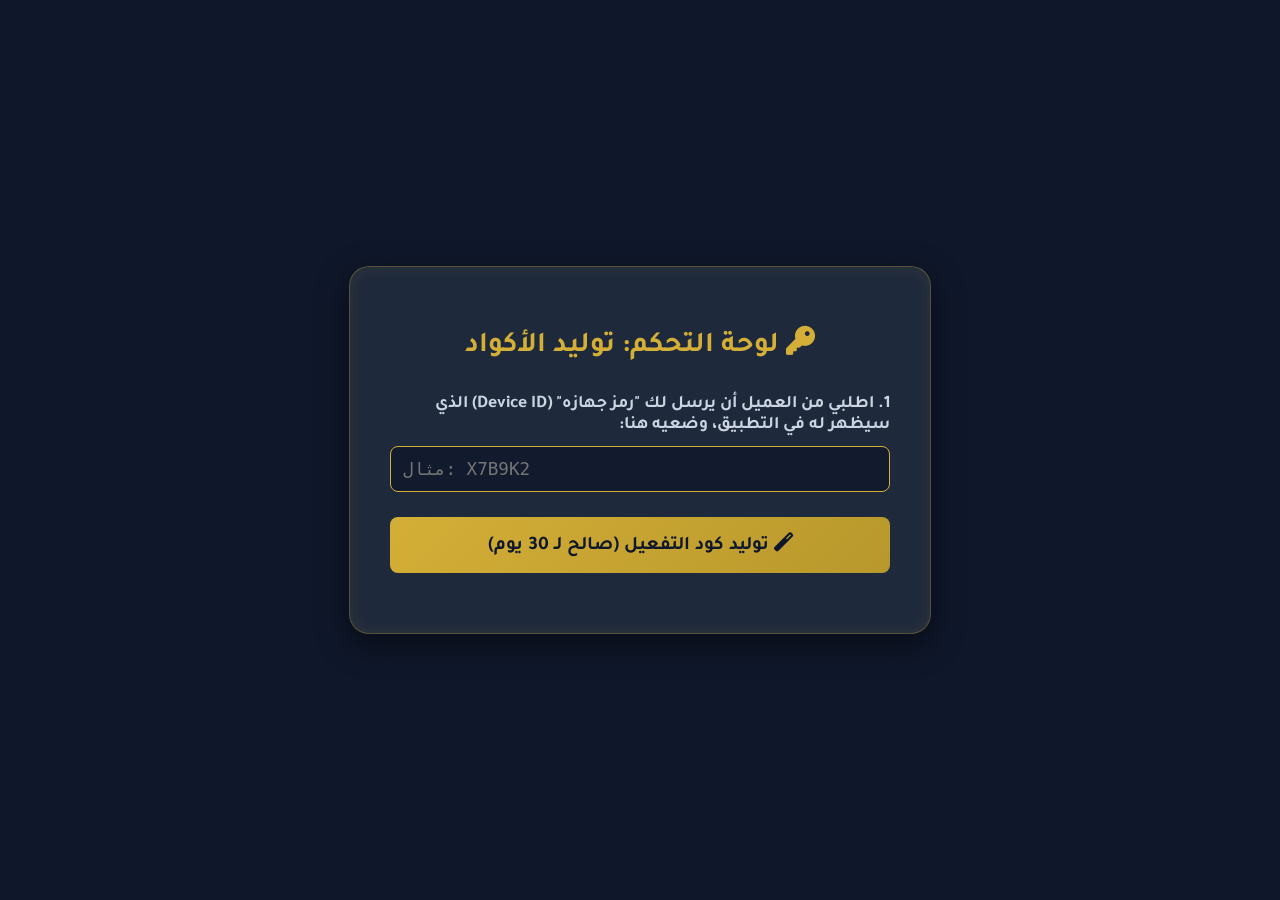
<file: admin_generator.html>
<!DOCTYPE html>
<html lang="ar" dir="rtl">

<head>
    <meta charset="UTF-8">
    <meta name="viewport" content="width=device-width, initial-scale=1.0">
    <title>مولد أكواد التفعيل - د. ليلى سكاك</title>
    <link href="https://fonts.googleapis.com/css2?family=Tajawal:wght@400;700;900&display=swap" rel="stylesheet">
    <link rel="stylesheet" href="https://cdnjs.cloudflare.com/ajax/libs/font-awesome/6.0.0/css/all.min.css">
    <style>
        :root {
            --primary-dark: #0f172a;
            --primary-light: #1e293b;
            --gold: #d4af37;
            --text-color: #f8fafc;
        }

        body {
            font-family: 'Tajawal', sans-serif;
            background: var(--primary-dark);
            color: var(--text-color);
            display: flex;
            justify-content: center;
            align-items: center;
            height: 100vh;
            margin: 0;
        }

        .generator-container {
            background: var(--primary-light);
            padding: 40px;
            border-radius: 20px;
            box-shadow: 0 10px 30px rgba(0, 0, 0, 0.5), inset 0 0 15px rgba(212, 175, 55, 0.1);
            text-align: center;
            max-width: 500px;
            width: 100%;
            border: 1px solid rgba(212, 175, 55, 0.3);
        }

        h1 {
            color: var(--gold);
            margin-bottom: 30px;
            font-size: 1.8rem;
        }

        .input-group {
            margin-bottom: 25px;
            text-align: right;
            display: flex;
            flex-direction: column;
            gap: 10px;
        }

        label {
            font-weight: bold;
            font-size: 1.1rem;
            color: #cbd5e1;
        }

        input {
            padding: 12px;
            font-size: 1.1rem;
            border-radius: 8px;
            border: 1px solid var(--gold);
            background: rgba(15, 23, 42, 0.8);
            color: #fff;
            font-family: monospace;
            direction: ltr;
        }

        button {
            background: linear-gradient(135deg, var(--gold), #b8982c);
            color: var(--primary-dark);
            border: none;
            padding: 15px 30px;
            border-radius: 8px;
            font-size: 1.2rem;
            font-weight: bold;
            cursor: pointer;
            width: 100%;
            font-family: inherit;
            transition: transform 0.2s;
            margin-bottom: 20px;
        }

        button:hover {
            transform: translateY(-2px);
        }

        .result-box {
            background: rgba(15, 23, 42, 0.8);
            border: 2px dashed var(--gold);
            padding: 20px;
            border-radius: 8px;
            margin-top: 20px;
            display: none;
        }

        .code-display {
            font-size: 1.5rem;
            color: var(--gold);
            font-family: monospace;
            letter-spacing: 2px;
            margin: 15px 0;
            user-select: all;
            background: #000;
            padding: 10px;
            border-radius: 5px;
        }

        .copy-btn {
            background: transparent;
            border: 1px solid var(--gold);
            color: var(--gold);
            padding: 8px 15px;
            font-size: 1rem;
            margin-bottom: 0;
            width: auto;
        }
    </style>
</head>

<body>

    <div class="generator-container">
        <h1><i class="fas fa-key"></i> لوحة التحكم: توليد الأكواد</h1>

        <div class="input-group">
            <label>1. اطلبي من العميل أن يرسل لك "رمز جهازه" (Device ID) الذي سيظهر له في التطبيق، وضعيه هنا:</label>
            <input type="text" id="client-device-id" placeholder="مثال: X7B9K2">
        </div>

        <button onclick="generateCode()"><i class="fas fa-magic"></i> توليد كود التفعيل (صالح لـ 30 يوم)</button>

        <div class="result-box" id="result-box">
            <p>أرسلي هذا الكود للعميل ليضعه في التطبيق:</p>
            <div class="code-display" id="generated-code"></div>
            <button class="copy-btn" onclick="copyCode()"><i class="fas fa-copy"></i> نسخ الكود</button>
            <p style="color: #4ade80; font-size: 0.9rem; margin-top: 10px;">هذا الكود مشفر، سيعمل فقط على جهاز هذا
                العميل، وسينتهي بعد 30 يوماً من لحظة إدخاله.</p>
        </div>
    </div>

    <script>
        // Simple hash function to generate a secure-looking code
        function hashCode(str) {
            let hash = 0;
            for (let i = 0; i < str.length; i++) {
                const char = str.charCodeAt(i);
                hash = ((hash << 5) - hash) + char;
                hash = hash & hash; // Convert to 32bit integer
            }
            return Math.abs(hash).toString(16).toUpperCase();
        }

        function generateCode() {
            const deviceId = document.getElementById('client-device-id').value.trim().toUpperCase();
            if (!deviceId) {
                alert("الرجاء إدخال رمز جهاز العميل أولاً.");
                return;
            }

            // Secret key only you and the app know
            const SECRET_SALT = "LailaClinic123!@#";

            // The code is a hash of the DeviceID + Secret.
            // When the app receives this code, it will run the same hash on the user's current DeviceID.
            // If they match, it activates. If the user changes device (different DeviceID), the hash won't match.
            const rawString = deviceId + SECRET_SALT;
            let finalCode = hashCode(rawString);

            // Make it look like a nice serial key (e.g. XXXX-XXXX)
            if (finalCode.length < 8) finalCode = finalCode.padStart(8, '0');
            finalCode = finalCode.slice(0, 4) + "-" + finalCode.slice(4, 8);

            document.getElementById('generated-code').innerText = finalCode;
            document.getElementById('result-box').style.display = 'block';
        }

        function copyCode() {
            const code = document.getElementById('generated-code').innerText;
            navigator.clipboard.writeText(code).then(() => {
                alert("تم نسخ الكود بنجاح!");
            });
        }
    </script>
</body>

</html>
</file>
<file: style.css>
:root {
    --primary-color: #0b2b1a;
    --primary-light: #164f33;
    --secondary-color: #d4af37;
    --accent-color: #f1c40f;
    --bg-color: #040e08;
    --text-color: #e8f5e9;
    --glass-bg: rgba(11, 43, 26, 0.85);
    --glass-border: rgba(212, 175, 55, 0.4);
    --shadow: 0 15px 35px rgba(0, 0, 0, 0.6);
    --gold-gradient: linear-gradient(135deg, #bf953f, #fcf6ba, #b38728, #fbf5b7, #aa771c);
    --emerald-gradient: linear-gradient(135deg, #0b2b1a, #164f33, #0b2b1a);
}

* {
    box-sizing: border-box;
    margin: 0;
    padding: 0;
}

body {
    font-family: 'Tajawal', sans-serif;
    background: radial-gradient(circle at 50% -20%, #164f33, #040e08);
    background-color: #040e08;
    color: var(--text-color);
    min-height: 100vh;
    display: flex;
    justify-content: center;
    align-items: center;
    margin: 0;
}

.app-container {
    width: 95%;
    max-width: 1200px;
    min-height: 90vh;
    background: var(--glass-bg);
    backdrop-filter: blur(15px);
    border: 2px solid var(--glass-border);
    border-radius: 20px;
    box-shadow: 0 20px 50px rgba(0, 0, 0, 0.8), inset 0 0 20px rgba(212, 175, 55, 0.1);
    display: flex;
    flex-direction: column;
    overflow: hidden;
    margin: 20px 0;
}

.main-header {
    background: var(--emerald-gradient);
    color: white;
    padding: 30px 20px 20px 20px;
    text-align: center;
    border-bottom: 3px solid var(--secondary-color);
    box-shadow: 0 10px 20px rgba(0, 0, 0, 0.5);
}

.header-logo-container {
    display: flex;
    flex-direction: column;
    align-items: center;
    justify-content: center;
    margin-bottom: 25px;
}

.app-logo {
    width: 110px;
    height: 110px;
    border-radius: 50%;
    border: 3px solid var(--secondary-color);
    box-shadow: 0 5px 15px rgba(212, 175, 55, 0.5);
    margin-bottom: 15px;
    object-fit: cover;
    animation: goldPulse 3s infinite alternate;
}

.header-titles {
    text-align: center;
}

.main-header h1 {
    font-size: 2.2rem;
    margin-bottom: 5px;
    color: #fff;
    text-shadow: 2px 2px 4px rgba(0, 0, 0, 0.4);
    line-height: 1.4;
}

.header-subtitle {
    display: block;
    font-size: 1.6rem;
    color: var(--secondary-color);
    font-weight: 900;
    text-shadow: 1px 1px 3px rgba(0, 0, 0, 0.5);
    background: linear-gradient(to right, #bf953f, #fcf6ba, #b38728, #fbf5b7, #aa771c);
    background-clip: text;
    -webkit-background-clip: text;
    -webkit-text-fill-color: transparent;
}

@keyframes goldPulse {
    0% {
        box-shadow: 0 0 10px rgba(212, 175, 55, 0.3);
    }

    100% {
        box-shadow: 0 0 25px rgba(212, 175, 55, 0.8), 0 0 40px rgba(212, 175, 55, 0.4);
    }
}

.nav-menu {
    display: flex;
    flex-wrap: wrap;
    justify-content: center;
    gap: 10px;
}

.nav-btn {
    background: linear-gradient(180deg, var(--primary-light), var(--primary-color));
    border: 1px solid var(--glass-border);
    color: #fff;
    padding: 10px 20px;
    border-radius: 30px;
    cursor: pointer;
    font-weight: bold;
    font-family: inherit;
    transition: all 0.3s ease;
    display: flex;
    align-items: center;
    gap: 8px;
    box-shadow: 0 5px 10px rgba(0, 0, 0, 0.4), inset 0 1px 1px rgba(255, 255, 255, 0.2);
    text-shadow: 1px 1px 2px rgba(0, 0, 0, 0.8);
}

.nav-btn:hover,
.nav-btn.active {
    background: var(--gold-gradient);
    color: var(--primary-color);
    transform: translateY(-2px);
    box-shadow: 0 8px 15px rgba(212, 175, 55, 0.4), inset 0 -2px 5px rgba(0, 0, 0, 0.2);
    border-color: #fff;
    text-shadow: none;
}

.content-area {
    padding: 40px;
    flex-grow: 1;
    position: relative;
}

.interactive-section {
    display: none;
    animation: fadeIn 0.5s ease;
}

.interactive-section.active {
    display: block;
}

h2 {
    color: var(--secondary-color);
    text-align: center;
    margin-bottom: 30px;
    font-size: 2rem;
    position: relative;
    padding-bottom: 10px;
    text-shadow: 2px 2px 5px rgba(0, 0, 0, 0.8);
}

h2::after {
    content: '';
    position: absolute;
    bottom: 0;
    left: 50%;
    transform: translateX(-50%);
    width: 100px;
    height: 4px;
    background: var(--gold-gradient);
    border-radius: 2px;
    box-shadow: 0 2px 5px rgba(0, 0, 0, 0.5);
}

/* Toast Notification */
.toast-msg {
    position: fixed;
    bottom: 30px;
    left: 50%;
    transform: translateX(-50%);
    background: linear-gradient(135deg, #d4af37, #b8982c);
    color: #0f172a;
    padding: 15px 25px;
    border-radius: 50px;
    font-weight: bold;
    box-shadow: 0 5px 20px rgba(0, 0, 0, 0.5);
    z-index: 100000;
    display: none;
    animation: slideUp 0.3s ease-out;
}

/* Step Confirmation Modal */
.step-modal {
    background: var(--bg-color);
    border: 2px solid var(--secondary-color);
    padding: 30px;
    border-radius: 20px;
    max-width: 450px;
    text-align: center;
    box-shadow: 0 10px 50px rgba(0, 0, 0, 0.9);
}

.step-item {
    display: flex;
    align-items: center;
    gap: 15px;
    text-align: right;
    margin-bottom: 20px;
    background: rgba(255, 255, 255, 0.05);
    padding: 15px;
    border-radius: 12px;
}

.step-number {
    background: var(--secondary-color);
    color: var(--primary-color);
    width: 30px;
    height: 30px;
    border-radius: 50%;
    display: flex;
    align-items: center;
    justify-content: center;
    font-weight: bold;
    flex-shrink: 0;
}

.step-text {
    color: #e2e8f0;
    font-size: 1rem;
    line-height: 1.4;
}

@keyframes slideUp {
    from {
        bottom: -50px;
        opacity: 0;
    }

    to {
        bottom: 30px;
        opacity: 1;
    }
}

/* Welcome Announcement Card CSS */
.welcome-card {
    background: linear-gradient(135deg, rgba(11, 43, 26, 0.95), rgba(2, 11, 8, 0.98));
    border: 2px solid var(--secondary-color);
    border-radius: 20px;
    padding: 30px;
    margin: 20px auto 40px;
    max-width: 900px;
    box-shadow: 0 15px 40px rgba(0, 0, 0, 0.8), 0 0 20px rgba(212, 175, 55, 0.1);
    position: relative;
    overflow: hidden;
    text-align: right;
    animation: fadeIn 0.8s ease-out;
}

.welcome-card-header {
    display: flex;
    align-items: center;
    gap: 15px;
    color: var(--secondary-color);
    font-size: 1.6rem;
    font-weight: 900;
    margin-bottom: 20px;
    border-bottom: 1px solid rgba(212, 175, 55, 0.3);
    padding-bottom: 15px;
}

.welcome-card-header i {
    font-size: 1.8rem;
    filter: drop-shadow(0 0 5px rgba(212, 175, 55, 0.5));
}

.welcome-card-body p {
    color: #e2e8f0;
    line-height: 1.8;
    font-size: 1.15rem;
    margin-bottom: 20px;
    text-shadow: 1px 1px 2px rgba(0, 0, 0, 0.5);
}

.welcome-cta-container {
    display: flex;
    justify-content: center;
    margin: 30px 0;
}

.welcome-telegram-btn {
    background: linear-gradient(135deg, #0088cc, #00aaff);
    color: white !important;
    padding: 15px 30px;
    border-radius: 50px;
    text-decoration: none !important;
    font-weight: 900;
    font-size: 1.2rem;
    display: flex;
    align-items: center;
    gap: 12px;
    box-shadow: 0 8px 25px rgba(0, 136, 204, 0.4);
    transition: all 0.3s cubic-bezier(0.175, 0.885, 0.32, 1.275);
}

.welcome-telegram-btn:hover {
    transform: scale(1.05) translateY(-3px);
    box-shadow: 0 12px 30px rgba(0, 136, 204, 0.6);
}

.welcome-footer-note {
    background: rgba(212, 175, 55, 0.1);
    padding: 15px;
    border-radius: 12px;
    border: 1px dashed var(--secondary-color);
    color: var(--secondary-color) !important;
    font-size: 1rem !important;
    font-weight: bold;
    display: flex;
    align-items: center;
    gap: 10px;
    margin-top: 25px;
}

@media (max-width: 768px) {
    .welcome-card {
        padding: 20px;
        margin: 10px;
    }

    .welcome-card-header {
        font-size: 1.3rem;
    }

    .welcome-card-body p {
        font-size: 1.05rem;
    }

    .welcome-telegram-btn {
        font-size: 1rem;
        padding: 12px 20px;
        width: 100%;
        justify-content: center;
    }
}

/* Interactive Humors Styles */
.intro-header {
    text-align: center;
    gap: 30px;
    flex-wrap: wrap;
    margin-bottom: 30px;
}

.humors-interactive-container {
    display: flex;
    justify-content: center;
    align-items: center;
    gap: 25px;
    flex-wrap: wrap;
    margin: 30px auto;
    padding: 10px;
    width: 100%;
}

.humor-circle {
    width: 120px;
    height: 120px;
    border-radius: 50%;
    display: flex;
    flex-direction: column;
    align-items: center;
    justify-content: center;
    cursor: pointer;
    transition: all 0.3s ease;
    box-shadow: 0 5px 15px rgba(0, 0, 0, 0.5);
    background: linear-gradient(135deg, rgba(11, 43, 26, 0.9), rgba(4, 14, 8, 0.9));
    border: 3px solid rgba(212, 175, 55, 0.2);
    position: relative;
    overflow: hidden;
    color: var(--secondary-color);
}

.humor-circle span {
    font-weight: bold;
    margin-top: 10px;
    z-index: 2;
    text-shadow: 1px 1px 2px rgba(0, 0, 0, 0.8);
}

.humor-icon {
    font-size: 2rem;
    z-index: 2;
    filter: drop-shadow(0 2px 4px rgba(0, 0, 0, 0.5));
}

.humor-circle:hover {
    transform: translateY(-5px) scale(1.05);
}

.humor-circle.blood {
    border-color: #e74c3c;
}

.humor-circle.yellow-bile {
    border-color: #f1c40f;
}

.humor-circle.black-bile {
    border-color: #a0aec0;
}

.humor-circle.phlegm {
    border-color: #3498db;
}

.humor-circle.blood:hover {
    background: rgba(231, 76, 60, 0.2);
    box-shadow: 0 0 20px rgba(231, 76, 60, 0.4);
}

.humor-circle.yellow-bile:hover {
    background: rgba(241, 196, 15, 0.2);
    box-shadow: 0 0 20px rgba(241, 196, 15, 0.4);
}

.humor-circle.black-bile:hover {
    background: rgba(160, 174, 192, 0.2);
    box-shadow: 0 0 20px rgba(160, 174, 192, 0.4);
}

.humor-circle.phlegm:hover {
    background: rgba(52, 152, 219, 0.2);
    box-shadow: 0 0 20px rgba(52, 152, 219, 0.4);
}

/* The info box */
.humor-info-box {
    background: var(--bg-color);
    border-radius: 12px;
    padding: 25px;
    box-shadow: 0 10px 40px rgba(0, 0, 0, 0.8), inset 0 0 15px rgba(212, 175, 55, 0.1);
    max-width: 800px;
    margin: 0 auto;
    border: 1px solid var(--secondary-color);
    border-right: 5px solid var(--secondary-color);
    animation: fadeIn 0.5s ease;
    color: var(--text-color);
}

.humor-info-box.hidden {
    display: none;
}

.humor-info-box h3 {
    margin-bottom: 15px;
    font-size: 1.5rem;
    display: flex;
    align-items: center;
    gap: 10px;
    text-shadow: 1px 1px 3px rgba(0, 0, 0, 0.8);
}

.humor-info-grid {
    display: grid;
    grid-template-columns: 1fr 1fr;
    gap: 20px;
}

.info-section h4 {
    color: var(--secondary-color);
    margin-bottom: 8px;
    font-size: 1.1rem;
}

.info-section p {
    line-height: 1.6;
    color: #e2e8f0;
}

.ibn-sina-quote {
    background: rgba(212, 175, 55, 0.05);
    padding: 15px;
    border-radius: 8px;
    font-style: italic;
    margin-top: 15px;
    border-right: 3px solid var(--secondary-color);
    color: var(--secondary-color);
    font-weight: bold;
}

@media (max-width: 768px) {
    .humor-info-grid {
        grid-template-columns: 1fr;
    }
}


/* Quiz Styles */
.quiz-container {
    max-width: 600px;
    margin: 0 auto;
    background: var(--bg-color);
    padding: 30px;
    border-radius: 15px;
    box-shadow: 0 10px 40px rgba(0, 0, 0, 0.8), inset 0 0 15px rgba(212, 175, 55, 0.1);
    border: 1px solid var(--secondary-color);
    text-align: center;
    color: var(--text-color);
}

.question-box {
    font-size: 1.5rem;
    margin-bottom: 30px;
    color: var(--secondary-color);
    font-weight: bold;
    text-shadow: 1px 1px 3px rgba(0, 0, 0, 0.8);
}

.buttons-row {
    display: flex;
    justify-content: center;
    gap: 20px;
    margin-bottom: 20px;
}

.btn {
    padding: 15px 30px;
    font-size: 1.2rem;
    border: none;
    border-radius: 10px;
    cursor: pointer;
    font-family: inherit;
    font-weight: bold;
    transition: all 0.2s ease;
    display: flex;
    align-items: center;
    gap: 10px;
    color: white;
}

.btn-true {
    background: #2e7d32;
}

.btn-true:hover {
    background: #1b5e20;
    transform: scale(1.05);
}

.btn-false {
    background: #c62828;
}

.btn-false:hover {
    background: #b71c1c;
    transform: scale(1.05);
}

.feedback {
    min-height: 50px;
    font-size: 1.2rem;
    font-weight: bold;
    margin-top: 20px;
    padding: 10px;
    border-radius: 8px;
    border: 1px solid transparent;
}

.feedback.correct {
    color: #4caf50;
    background: rgba(46, 125, 50, 0.2);
    border-color: #4caf50;
}

.feedback.wrong {
    color: #ff5252;
    background: rgba(198, 40, 40, 0.2);
    border-color: #ff5252;
}

/* MCQ */
.options-grid {
    display: grid;
    grid-template-columns: 1fr;
    gap: 15px;
}

.btn-option {
    background: rgba(11, 43, 26, 0.6);
    color: var(--text-color);
    border: 1px solid rgba(212, 175, 55, 0.3);
    padding: 15px;
    border-radius: 10px;
    font-size: 1.1rem;
    cursor: pointer;
    transition: all 0.2s;
    font-family: inherit;
    box-shadow: 0 4px 10px rgba(0, 0, 0, 0.5);
}

.btn-option:hover {
    border-color: var(--secondary-color);
    background: rgba(212, 175, 55, 0.2);
    transform: translateY(-2px);
    box-shadow: 0 6px 15px rgba(212, 175, 55, 0.2);
}

/* Flip Cards & Carousel */
.carousel-container {
    display: flex;
    align-items: center;
    justify-content: center;
    gap: 20px;
    margin-bottom: 20px;
}

.carousel-btn {
    background: var(--secondary-color);
    color: var(--primary-color);
    border: none;
    border-radius: 50%;
    width: 60px;
    height: 60px;
    font-size: 1.5rem;
    cursor: pointer;
    transition: all 0.3s;
    box-shadow: 0 4px 6px rgba(0, 0, 0, 0.1);
    display: flex;
    justify-content: center;
    align-items: center;
}

.carousel-btn:hover {
    background: var(--primary-color);
    color: white;
    transform: scale(1.1);
}

.cards-display {
    width: 300px;
    height: 350px;
    perspective: 1000px;
    display: flex;
    justify-content: center;
    align-items: center;
}

.view-all-container {
    text-align: center;
    margin-bottom: 30px;
}

.btn-view-all {
    background: var(--primary-color);
    display: inline-flex;
    margin: 0 auto;
}

.btn-view-all:hover {
    background: var(--accent-color);
}

.cards-grid {
    display: grid;
    grid-template-columns: repeat(auto-fit, minmax(220px, 1fr));
    gap: 30px;
    perspective: 1000px;
}

.hidden-grid {
    display: none;
}

.flip-card {
    background-color: transparent;
    width: 100%;
    height: 300px;
    perspective: 1000px;
}

.cards-display .flip-card {
    height: 100%;
}

.flip-card-inner {
    position: relative;
    width: 100%;
    height: 100%;
    text-align: center;
    transition: transform 0.6s;
    transform-style: preserve-3d;
    cursor: pointer;
}

.flip-card:hover .flip-card-inner {
    transform: rotateY(180deg);
}

.flip-card-front,
.flip-card-back {
    position: absolute;
    width: 100%;
    height: 100%;
    backface-visibility: hidden;
    border-radius: 15px;
    display: flex;
    flex-direction: column;
    justify-content: center;
    align-items: center;
    padding: 20px;
    box-shadow: var(--shadow);
}

.flip-card-front {
    background: linear-gradient(135deg, var(--primary-light), var(--primary-color));
    color: white;
    border: 1px solid rgba(212, 175, 55, 0.4);
    box-shadow: inset 0 0 10px rgba(212, 175, 55, 0.1);
}

.flip-card-front i {
    margin-bottom: 15px;
    color: var(--secondary-color);
    text-shadow: 0 2px 5px rgba(0, 0, 0, 0.8);
}

.flip-card-back {
    background: var(--bg-color);
    color: var(--text-color);
    transform: rotateY(180deg);
    border: 2px solid var(--secondary-color);
    box-shadow: inset 0 0 20px rgba(212, 175, 55, 0.1);
}

.flip-card-back h3 {
    color: var(--secondary-color);
    margin-bottom: 10px;
    font-size: 1.3rem;
    text-shadow: 1px 1px 3px rgba(0, 0, 0, 0.8);
}

/* Bot / Tricky Section */
.tricky-container {
    display: flex;
    flex-direction: column;
    align-items: center;
}

.bot-box {
    display: flex;
    align-items: center;
    gap: 20px;
    margin-bottom: 30px;
}

.bot-icon {
    color: var(--secondary-color);
    animation: goldPulse 3s infinite alternate;
}

.chat-bubble {
    background: rgba(11, 43, 26, 0.8);
    color: #e2e8f0;
    padding: 20px;
    border-radius: 20px;
    border-bottom-right-radius: 0;
    font-size: 1.2rem;
    position: relative;
    box-shadow: 0 5px 15px rgba(0, 0, 0, 0.8);
    border: 1px solid var(--secondary-color);
}

.chat-bubble::after {
    content: '';
    position: absolute;
    right: -11px;
    bottom: -1px;
    border-width: 15px 0 0 11px;
    border-style: solid;
    border-color: rgba(11, 43, 26, 0.8) transparent transparent transparent;
}

/* Organ Map Settings */
.organ-map {
    display: flex;
    gap: 30px;
    flex-wrap: wrap;
}

.organ-selector {
    display: flex;
    flex-direction: column;
    gap: 15px;
    flex: 1;
    min-width: 200px;
}

.organ-btn {
    background: linear-gradient(135deg, var(--primary-light), var(--primary-color));
    color: white;
    border: 1px solid rgba(212, 175, 55, 0.3);
    padding: 15px;
    font-size: 1.2rem;
    border-radius: 10px;
    cursor: pointer;
    transition: all 0.3s;
    font-family: inherit;
    box-shadow: 0 4px 10px rgba(0, 0, 0, 0.5);
}

.organ-btn:hover {
    background: var(--gold-gradient);
    color: var(--primary-color);
    border-color: #fff;
    box-shadow: 0 6px 15px rgba(212, 175, 55, 0.4);
    transform: translateY(-2px);
}

.organ-details {
    flex: 2;
    min-width: 300px;
    padding: 30px;
    border-radius: 15px;
    background: var(--bg-color);
    box-shadow: 0 10px 40px rgba(0, 0, 0, 0.8), inset 0 0 15px rgba(212, 175, 55, 0.1);
    border: 1px solid var(--secondary-color);
    border-right: 5px solid var(--secondary-color);
}

.organ-details h3 {
    color: var(--primary-color);
    margin-bottom: 15px;
    font-size: 1.5rem;
}

/* Diagnosis Section */
.diagnosis-container {
    max-width: 900px;
    margin: 0 auto;
}

.diagnosis-tabs {
    display: flex;
    flex-wrap: wrap;
    justify-content: center;
    gap: 10px;
    margin-bottom: 25px;
}

.diag-tab {
    background: rgba(11, 43, 26, 0.4);
    border: 1px solid var(--glass-border);
    padding: 12px 20px;
    border-radius: 12px;
    cursor: pointer;
    font-size: 1.1rem;
    font-weight: bold;
    color: var(--secondary-color);
    transition: 0.3s;
    font-family: inherit;
    box-shadow: 0 4px 10px rgba(0, 0, 0, 0.5);
}

.diag-tab.active,
.diag-tab:hover {
    background: linear-gradient(135deg, var(--primary-light), var(--primary-color));
    color: white;
    transform: translateY(-3px);
    box-shadow: 0 6px 15px rgba(212, 175, 55, 0.4), inset 0 1px 1px rgba(255, 255, 255, 0.2);
    border-color: var(--secondary-color);
    text-shadow: 1px 1px 2px rgba(0, 0, 0, 0.8);
}

.diag-content {
    display: none;
    background: var(--bg-color);
    padding: 30px;
    border-radius: 15px;
    box-shadow: 0 10px 40px rgba(0, 0, 0, 0.8), inset 0 0 15px rgba(212, 175, 55, 0.1);
    border: 1px solid var(--secondary-color);
    border-top: 5px solid var(--secondary-color);
    animation: fadeIn 0.5s ease;
    color: var(--text-color);
}

.diag-content.active {
    display: block;
}

.diag-content h3 {
    color: var(--secondary-color);
    margin-bottom: 15px;
    font-size: 1.6rem;
    border-bottom: 2px solid rgba(212, 175, 55, 0.3);
    padding-bottom: 10px;
    text-shadow: 1px 1px 3px rgba(0, 0, 0, 0.8);
}

.diag-content h4 {
    color: var(--accent-color);
    margin-bottom: 15px;
    font-size: 1.3rem;
}

.diag-grid {
    display: grid;
    grid-template-columns: repeat(auto-fit, minmax(250px, 1fr));
    gap: 15px;
}

.diag-card {
    background: rgba(11, 43, 26, 0.6);
    border-right: 4px solid var(--secondary-color);
    border: 1px solid rgba(212, 175, 55, 0.2);
    padding: 15px;
    border-radius: 8px;
    display: flex;
    flex-direction: column;
    gap: 5px;
    box-shadow: 0 5px 15px rgba(0, 0, 0, 0.5);
    color: #e2e8f0;
}

.diag-card i {
    color: var(--secondary-color);
    font-size: 1.5rem;
    margin-bottom: 5px;
    text-shadow: 0 2px 4px rgba(0, 0, 0, 0.8);
}

.diag-card strong {
    color: var(--secondary-color);
    font-size: 1.1rem;
}

/* Advanced Diagnosis Styles */
.diag-note {
    background: rgba(212, 175, 55, 0.1);
    color: var(--secondary-color);
    padding: 15px;
    border-right: 5px solid var(--secondary-color);
    border-radius: 5px;
    margin-bottom: 25px;
    font-size: 1.1rem;
    line-height: 1.6;
    display: block;
}

.diag-note i {
    font-size: 1.5rem;
    text-shadow: 0 2px 4px rgba(0, 0, 0, 0.5);
    margin-left: 8px;
    vertical-align: middle;
}

.signs-container {
    display: grid;
    grid-template-columns: repeat(auto-fit, minmax(300px, 1fr));
    gap: 20px;
    margin-top: 15px;
}

.sign-card {
    background: rgba(11, 43, 26, 0.6);
    border: 1px solid rgba(212, 175, 55, 0.3);
    border-radius: 12px;
    padding: 20px;
    box-shadow: 0 5px 15px rgba(0, 0, 0, 0.6);
    transition: 0.3s;
    color: #e2e8f0;
}

.sign-card:hover {
    transform: translateY(-5px);
    box-shadow: 0 8px 25px rgba(212, 175, 55, 0.2);
}

.sign-card h5 {
    font-size: 1.4rem;
    margin-bottom: 15px;
    text-align: center;
    padding-bottom: 10px;
    border-bottom: 2px solid rgba(212, 175, 55, 0.3);
    display: flex;
    justify-content: center;
    align-items: center;
    gap: 10px;
    color: var(--secondary-color);
    text-shadow: 1px 1px 3px rgba(0, 0, 0, 0.8);
}

.sign-card ul {
    list-style: none;
    padding-right: 15px;
}

.sign-card ul li {
    margin-bottom: 12px;
    font-size: 1rem;
    position: relative;
    color: #cbd5e1;
}

.sign-card ul li::before {
    content: "•";
    color: var(--secondary-color);
    position: absolute;
    right: -15px;
    font-weight: bold;
}

.hot-sign h5 {
    color: #e74c3c;
    border-bottom-color: #fad3d0;
}

.cold-sign h5 {
    color: #3498db;
    border-bottom-color: #d6eaf8;
}

.moist-sign h5 {
    color: #2ecc71;
    border-bottom-color: #d5f5e3;
}

.dry-sign h5 {
    color: #f39c12;
    border-bottom-color: #fcf3cf;
}

.mizaj-interactive {
    display: flex;
    flex-direction: column;
    gap: 20px;
    margin-top: 20px;
}

.mizaj-box {
    flex: 1;
    min-width: 250px;
    background: rgba(46, 204, 113, 0.1);
    padding: 25px;
    border-radius: 15px;
    border-right: 5px solid #2ecc71;
    color: #e2e8f0;
}

.bad-mizaj {
    background: rgba(231, 76, 60, 0.1);
    border-right-color: #e74c3c;
}

.complex-mizaj {
    background: rgba(243, 156, 18, 0.1);
    border-right-color: #f39c12;
}

.mizaj-box h4 {
    display: flex;
    align-items: center;
    gap: 10px;
    color: var(--secondary-color);
    margin-bottom: 15px;
    font-size: 1.4rem;
    text-shadow: 1px 1px 2px rgba(0, 0, 0, 0.8);
}

.mizaj-box p {
    margin-bottom: 15px;
    line-height: 1.6;
}

.mizaj-box ul {
    list-style: none;
    padding-right: 15px;
    margin-top: 10px;
}

.mizaj-box ul li {
    margin-bottom: 15px;
    position: relative;
    line-height: 1.6;
}

.mizaj-box ul li::before {
    content: "✔";
    color: var(--secondary-color);
    font-weight: bold;
    position: absolute;
    right: -25px;
}

.khilt-grid {
    display: grid;
    grid-template-columns: repeat(auto-fit, minmax(180px, 1fr));
    gap: 15px;
    margin-top: 20px;
}

.khilt-card {
    padding: 20px;
    border-radius: 15px;
    color: white;
    text-align: center;
    display: flex;
    flex-direction: column;
    gap: 10px;
    box-shadow: 0 4px 10px rgba(0, 0, 0, 0.1);
    transition: 0.3s;
}

.khilt-card:hover {
    transform: translateY(-5px);
}

.khilt-card i {
    font-size: 2.5rem;
}

.red-khilt {
    background: linear-gradient(135deg, #e74c3c, #c0392b);
}

.yellow-khilt {
    background: linear-gradient(135deg, #f1c40f, #f39c12);
}

.blue-khilt {
    background: linear-gradient(135deg, #3498db, #2980b9);
}

.black-khilt {
    background: linear-gradient(135deg, #34495e, #2c3e50);
}

.modern-eq {
    background: rgba(255, 255, 255, 0.15);
    padding: 12px;
    border-radius: 8px;
    font-size: 0.95rem;
    line-height: 1.5;
    margin-top: auto;
    border-top: 1px solid rgba(255, 255, 255, 0.2);
    text-align: right;
}

.modern-eq strong {
    color: #fff;
    display: inline-block;
    margin-bottom: 5px;
    font-size: 1rem;
    border-bottom: 1px dashed rgba(255, 255, 255, 0.5);
}

.manhaj-list {
    display: flex;
    flex-direction: column;
    gap: 15px;
}

.manhaj-item {
    display: flex;
    align-items: flex-start;
    gap: 15px;
    background: rgba(11, 43, 26, 0.6);
    padding: 20px;
    border-radius: 10px;
    border: 1px solid rgba(212, 175, 55, 0.3);
    color: #e2e8f0;
    box-shadow: 0 5px 15px rgba(0, 0, 0, 0.4);
}

.manhaj-icon {
    background: var(--primary-color);
    color: white;
    width: 50px;
    height: 50px;
    border-radius: 50%;
    display: flex;
    justify-content: center;
    align-items: center;
    font-size: 1.5rem;
    flex-shrink: 0;
}

.manhaj-item strong {
    color: var(--secondary-color);
    display: block;
    margin-bottom: 5px;
    font-size: 1.2rem;
    text-shadow: 1px 1px 2px rgba(0, 0, 0, 0.8);
}

/* Plan Generator Styles */
.plan-generator-container {
    max-width: 800px;
    margin: 0 auto;
    background: var(--bg-color);
    padding: 30px;
    border-radius: 20px;
    box-shadow: 0 10px 40px rgba(0, 0, 0, 0.8), inset 0 0 15px rgba(212, 175, 55, 0.1);
    border: 1px solid var(--secondary-color);
    color: var(--text-color);
}

.plan-intro {
    font-size: 1.2rem;
    text-align: center;
    margin-bottom: 30px;
    color: var(--text-color);
    line-height: 1.6;
}

.plan-form {
    display: flex;
    flex-direction: column;
    gap: 20px;
}

.form-group {
    display: flex;
    flex-direction: column;
    gap: 10px;
}

.form-group label {
    font-weight: bold;
    font-size: 1.1rem;
    color: var(--primary-color);
    display: flex;
    align-items: center;
    gap: 8px;
}

.form-group select {
    padding: 12px;
    font-size: 1.1rem;
    border: 2px solid rgba(212, 175, 55, 0.4);
    border-radius: 10px;
    font-family: inherit;
    background: rgba(4, 14, 8, 0.8);
    color: var(--text-color);
    cursor: pointer;
    transition: 0.3s;
    box-shadow: inset 0 2px 5px rgba(0, 0, 0, 0.5);
}

.form-group select:focus {
    border-color: var(--secondary-color);
    outline: none;
    box-shadow: 0 0 10px rgba(212, 175, 55, 0.3);
}

.btn-generate {
    background: linear-gradient(135deg, var(--secondary-color), #b8982c);
    color: var(--primary-color);
    justify-content: center;
    width: 100%;
    margin-top: 10px;
    padding: 15px;
    font-size: 1.3rem;
    border: 1px solid #fff;
    border-radius: 10px;
    font-family: inherit;
    font-weight: bold;
    cursor: pointer;
    box-shadow: 0 5px 15px rgba(0, 0, 0, 0.6);
    transition: 0.3s;
}

.btn-generate:hover {
    background: linear-gradient(135deg, #fcf6ba, #b38728);
    transform: translateY(-2px);
    box-shadow: 0 8px 20px rgba(212, 175, 55, 0.4);
}

.plan-result {
    margin-top: 40px;
    padding: 25px;
    border-radius: 15px;
    border: 3px solid var(--secondary-color);
    background: var(--bg-color);
    box-shadow: 0 10px 30px rgba(0, 0, 0, 0.8);
    animation: fadeIn 0.8s ease;
}

.plan-result.hidden {
    display: none;
}

.plan-result h3 {
    text-align: center;
    color: var(--secondary-color);
    font-size: 1.8rem;
    margin-bottom: 25px;
    border-bottom: 2px solid rgba(212, 175, 55, 0.3);
    padding-bottom: 10px;
    text-shadow: 1px 1px 3px rgba(0, 0, 0, 0.8);
}

.plan-section {
    margin-bottom: 25px;
    padding: 20px;
    background: rgba(11, 43, 26, 0.6);
    border: 1px solid rgba(212, 175, 55, 0.3);
    border-radius: 10px;
    box-shadow: 0 5px 15px rgba(0, 0, 0, 0.5);
    color: #e2e8f0;
}

.plan-section h4 {
    color: var(--secondary-color);
    font-size: 1.3rem;
    margin-bottom: 15px;
    display: flex;
    align-items: center;
    gap: 10px;
    text-shadow: 1px 1px 2px rgba(0, 0, 0, 0.8);
}

.plan-section p,
.plan-section ul {
    font-size: 1.1rem;
    line-height: 1.6;
}

.plan-section ul {
    padding-right: 20px;
    margin-top: 10px;
}

.plan-section ul li {
    margin-bottom: 8px;
}

.plan-herb-grid {
    display: grid;
    grid-template-columns: repeat(auto-fit, minmax(120px, 1fr));
    gap: 10px;
    margin-top: 15px;
}

.plan-herb-item {
    background: linear-gradient(135deg, var(--primary-light), var(--primary-color));
    color: white;
    padding: 10px;
    text-align: center;
    border-radius: 8px;
    font-weight: bold;
    border: 1px solid rgba(212, 175, 55, 0.3);
    box-shadow: 0 3px 8px rgba(0, 0, 0, 0.5);
}

/* Keyframes */
@keyframes fadeIn {
    from {
        opacity: 0;
        transform: translateY(20px);
    }

    to {
        opacity: 1;
        transform: translateY(0);
    }
}

@keyframes pulse {
    0% {
        transform: scale(1);
        box-shadow: 0 0 20px rgba(212, 175, 55, 0.4);
    }

    100% {
        transform: scale(1.1);
        box-shadow: 0 0 40px rgba(212, 175, 55, 0.8);
    }
}

@keyframes rotateOrbit {
    from {
        transform: rotate(0deg);
    }

    to {
        transform: rotate(360deg);
    }
}

@keyframes keepUpright {
    from {
        transform: rotate(0deg);
    }

    to {
        transform: rotate(-360deg);
    }
}

@keyframes bounce {

    0%,
    100% {
        transform: translateY(0);
    }

    50% {
        transform: translateY(-10px);
    }
}

/* Infographics Gallery Styles */
.infographics-gallery {
    display: flex;
    flex-wrap: wrap;
    gap: 20px;
    justify-content: center;
    margin-top: 20px;
}

.gallery-item {
    background: rgba(11, 43, 26, 0.6);
    border: 1px solid rgba(212, 175, 55, 0.3);
    padding: 15px;
    border-radius: 12px;
    box-shadow: 0 5px 15px rgba(0, 0, 0, 0.5);
    cursor: pointer;
    transition: transform 0.3s ease, box-shadow 0.3s ease;
    width: 250px;
    text-align: center;
}

.gallery-item:hover {
    transform: translateY(-5px);
    box-shadow: 0 10px 25px rgba(212, 175, 55, 0.3);
}

.gallery-item img {
    width: 100%;
    height: 350px;
    object-fit: contain;
    background-color: var(--bg-color);
    border-radius: 8px;
    margin-bottom: 0;
    border: 1px solid rgba(212, 175, 55, 0.2);
}

.gallery-caption {
    font-weight: bold;
    color: var(--primary-color);
}

/* Lightbox Modal */
.lightbox-modal {
    display: none;
    /* Changed to flex via JS */
    align-items: center;
    justify-content: center;
    position: fixed;
    z-index: 9999;
    left: 0;
    top: 0;
    width: 100%;
    height: 100%;
    background-color: rgba(0, 0, 0, 0.9);
    backdrop-filter: blur(5px);
}

.lightbox-content {
    display: block;
    max-width: 95%;
    max-height: 95vh;
    box-shadow: 0 0 30px rgba(0, 0, 0, 0.5);
    border-radius: 5px;
    animation: zoomIn 0.3s ease;
    object-fit: contain;
}

.lightbox-close {
    position: absolute;
    top: 20px;
    right: 35px;
    color: #fff;
    font-size: 40px;
    font-weight: bold;
    cursor: pointer;
    transition: color 0.3s;
}

.lightbox-close:hover {
    color: var(--secondary-color);
}

@keyframes zoomIn {
    from {
        transform: scale(0.9);
        opacity: 0;
    }

    to {
        transform: scale(1);
        opacity: 1;
    }
}

.main-footer {
    background: var(--emerald-gradient);
    color: var(--secondary-color);
    text-align: center;
    padding: 20px;
    margin-top: auto;
    border-top: 3px solid var(--secondary-color);
    box-shadow: 0 -5px 15px rgba(0, 0, 0, 0.4);
    font-size: 1.1rem;
    font-weight: bold;
    border-bottom-left-radius: 18px;
    border-bottom-right-radius: 18px;
    text-shadow: 1px 1px 2px rgba(0, 0, 0, 0.8);
}

@media (max-width: 768px) {
    .app-container {
        width: 100%;
        margin: 0;
        border-radius: 0;
        border: none;
        min-height: 100vh;
    }

    .main-header h1 {
        font-size: 1.8rem;
    }

    .nav-btn {
        font-size: 0.9rem;
        padding: 8px 15px;
    }

    .content-area {
        padding: 20px;
    }

    .organ-map {
        flex-direction: column;
    }

    .carousel-container {
        flex-direction: row;
    }

    .cards-display {
        width: 100%;
        max-width: 260px;
    }

    .carousel-btn {
        width: 45px;
        height: 45px;
        font-size: 1.2rem;
    }

    .main-footer {
        font-size: 0.9rem;
        padding: 15px;
        border-radius: 0;
    }
}

/* --- Diagnostic Wizard - High Visibility Clean Version --- */
.diagnostic-wizard {
    background: #010a08 !important;
    /* Deep solid black-green for best contrast */
    border-radius: 20px;
    padding: 30px;
    border: 2px solid #d4af37 !important;
    /* Visible Gold border */
    box-shadow: 0 10px 40px rgba(0, 0, 0, 0.8);
    position: relative;
    margin-top: 25px;
    color: #ffffff !important;
}

.diag-progress {
    display: flex;
    justify-content: space-between;
    margin-bottom: 35px;
    position: relative;
}

.diag-step {
    background: rgba(255, 255, 255, 0.05) !important;
    color: #94a3b8 !important;
    padding: 10px 15px;
    border-radius: 20px;
    font-size: 0.85rem;
    font-weight: bold;
    border: 1px solid rgba(212, 175, 55, 0.2);
    z-index: 2;
    white-space: nowrap;
}


.diag-step.active {
    background: #d4af37 !important;
    color: #010a08 !important;
    transform: scale(1.1);
    box-shadow: 0 0 15px rgba(212, 175, 55, 0.5);
}

.diag-page {
    display: none;
}

.diag-page.active {
    display: block;
}

.diag-page h3 {
    color: #d4af37 !important;
    text-align: center;
    margin-bottom: 25px;
    border-bottom: 2px solid rgba(212, 175, 55, 0.2);
    padding-bottom: 15px;
    font-size: 1.4rem;
}

/* CRITICAL FIX: Ensure labels are highly visible (White on Dark) */
.diag-page .form-group label {
    display: block !important;
    color: #ffffff !important;
    font-weight: 800 !important;
    font-size: 1.15rem !important;
    margin-bottom: 15px;
    text-shadow: 1px 1px 3px rgba(0, 0, 0, 1);
}

.form-group {
    margin-bottom: 25px;
}

.diag-page textarea,
.diag-page input[type="text"],
.diag-page select {
    width: 100%;
    background: #000000 !important;
    border: 2px solid rgba(212, 175, 55, 0.4) !important;
    color: #ffffff !important;
    padding: 15px;
    border-radius: 12px;
    font-family: inherit;
    font-size: 1.1rem;
}

/* Checkboxes */
.diag-check-group {
    background: rgba(255, 255, 255, 0.05);
    padding: 20px;
    border-radius: 15px;
    border: 2px solid rgba(212, 175, 55, 0.3);
    margin-bottom: 25px;
}

.diag-check-group h5 {
    color: #d4af37 !important;
    font-size: 1.25rem;
    margin-bottom: 15px;
}

.diag-check-group label {
    display: flex !important;
    align-items: center;
    gap: 15px;
    color: #f8fafc !important;
    font-weight: 600 !important;
    cursor: pointer;
}

/* Nav Buttons */
.wizard-nav {
    display: flex;
    justify-content: space-between;
    margin-top: 30px;
}

.btn-next,
.btn-prev,
.btn-generate {
    padding: 15px 30px;
    border-radius: 12px;
    border: none;
    font-weight: bold;
    cursor: pointer;
    transition: all 0.3s;
}

.btn-next {
    background: #d4af37;
    color: #000;
}

.btn-prev {
    background: rgba(255, 255, 255, 0.1);
    color: #fff;
}

.btn-generate {
    background: linear-gradient(135deg, #d4af37, #b8860b);
    color: #000;
    width: 100%;
    font-size: 1.2rem;
}

@media (max-width: 600px) {
    .diagnostic-wizard {
        padding: 20px 15px;
    }

    .diag-progress {
        overflow-x: auto;
        padding-bottom: 12px;
        justify-content: flex-start;
        /* Start from right since it's RTL */
        gap: 10px;
        -webkit-overflow-scrolling: touch;
        scrollbar-width: none;
        /* Hide scrollbar Firefox */
    }

    .diag-progress::-webkit-scrollbar {
        display: none;
        /* Hide scrollbar Chrome/Safari */
    }

    .diag-step {
        padding: 8px 12px;
        font-size: 0.75rem;
        white-space: nowrap;
        flex-shrink: 0;
    }

    .diag-page h3 {
        font-size: 1.15rem;
    }

    .diag-page .form-group label {
        font-size: 1rem !important;
    }

    .btn-next,
    .btn-prev,
    .btn-generate {
        padding: 12px 20px;
        font-size: 0.95rem;
    }
}

/* --- THE SECRET OF HAPPINESS SECTION --- */
.happiness-header {
    text-align: center;
    margin-bottom: 40px;
}

.happiness-header p {
    color: #94a3b8;
    font-size: 1.2rem;
    max-width: 800px;
    margin: 10px auto;
    line-height: 1.6;
}

.happiness-cards-container {
    display: grid;
    grid-template-columns: repeat(auto-fill, minmax(280px, 1fr));
    gap: 25px;
    padding: 20px 0;
}

.h-card {
    height: 400px;
    perspective: 1500px;
    cursor: pointer;
}

.h-card-inner {
    position: relative;
    width: 100%;
    height: 100%;
    transition: transform 0.8s cubic-bezier(0.175, 0.885, 0.32, 1.275);
    transform-style: preserve-3d;
}

.h-card:hover .h-card-inner,
.h-card.flipped .h-card-inner {
    transform: rotateY(180deg);
}

.h-card-front,
.h-card-back {
    position: absolute;
    width: 100%;
    height: 100%;
    backface-visibility: hidden;
    border-radius: 20px;
    padding: 25px;
    display: flex;
    flex-direction: column;
    box-shadow: 0 15px 35px rgba(0, 0, 0, 0.5);
    border: 2px solid var(--glass-border);
}

.h-card-front {
    background: linear-gradient(135deg, var(--primary-light), var(--primary-color));
    align-items: center;
    justify-content: center;
    text-align: center;
}

.h-icon-circle {
    width: 90px;
    height: 90px;
    background: rgba(212, 175, 55, 0.1);
    border: 2px solid var(--secondary-color);
    border-radius: 50%;
    display: flex;
    align-items: center;
    justify-content: center;
    margin-bottom: 20px;
    font-size: 2.5rem;
    color: var(--secondary-color);
    box-shadow: 0 0 20px rgba(212, 175, 55, 0.2);
}

.h-card-front h3 {
    font-size: 2rem;
    color: #fff;
    margin-bottom: 15px;
    text-shadow: 2px 2px 4px rgba(0, 0, 0, 0.5);
}

.h-click-hint {
    font-size: 0.9rem;
    color: var(--secondary-color);
    margin-top: auto;
    opacity: 0.8;
}

.h-card-back {
    background: #020617;
    transform: rotateY(180deg);
    overflow-y: auto;
    text-align: right;
    border-color: var(--secondary-color);
}

.h-card-back::-webkit-scrollbar {
    width: 5px;
}

.h-card-back::-webkit-scrollbar-thumb {
    background: var(--secondary-color);
    border-radius: 10px;
}

.h-back-content p {
    font-size: 0.95rem;
    line-height: 1.5;
    margin-bottom: 12px;
    color: #e2e8f0;
}

.h-detail-tag {
    display: inline-block;
    padding: 4px 12px;
    border-radius: 15px;
    font-size: 0.85rem;
    font-weight: bold;
    margin-bottom: 10px;
    margin-top: 5px;
}

.h-detail-tag.ancient {
    background: rgba(212, 175, 55, 0.2);
    color: var(--secondary-color);
    border: 1px solid var(--secondary-color);
}

.h-detail-tag.modern {
    background: rgba(52, 152, 219, 0.2);
    color: #3498db;
    border: 1px solid #3498db;
}

.h-summary-box {
    background: linear-gradient(135deg, rgba(212, 175, 55, 0.15), rgba(0, 0, 0, 0));
    border-right: 4px solid var(--secondary-color);
    padding: 12px;
    border-radius: 8px;
    margin-top: 15px;
    font-size: 0.9rem;
    color: var(--secondary-color);
}

@media (max-width: 600px) {
    .h-card {
        height: 450px;
    }
}

/* --- Child Health Academy CSS (Premium Mobile-First) --- */
#section-child-academy {
    max-width: 900px;
    margin: 0 auto;
    padding: 10px;
}

.academy-intro {
    text-align: center;
    margin-bottom: 25px;
}

.academy-intro h2 {
    font-size: 1.8rem;
    margin-bottom: 10px;
}

.wizard-container {
    background: linear-gradient(165deg, rgba(11, 43, 26, 0.95), rgba(4, 14, 8, 0.98));
    border: 1px solid var(--secondary-color);
    border-radius: 25px;
    padding: 20px;
    box-shadow: 0 20px 40px rgba(0, 0, 0, 0.6);
    position: relative;
    min-height: 400px;
}

.wizard-progress {
    display: flex;
    justify-content: space-around;
    margin-bottom: 30px;
    border-bottom: 1px solid rgba(212, 175, 55, 0.2);
    padding-bottom: 15px;
}

.progress-step {
    font-size: 0.75rem;
    color: #94a3b8;
    position: relative;
    transition: all 0.3s;
    opacity: 0.5;
}

.progress-step.active {
    color: var(--secondary-color);
    font-weight: bold;
    opacity: 1;
    transform: scale(1.1);
}

.progress-step.active::after {
    content: '';
    position: absolute;
    bottom: -15px;
    left: 0;
    width: 100%;
    height: 3px;
    background: var(--gold-gradient);
    border-radius: 10px;
}

.wizard-step {
    display: none !important;
    /* Force hide by default */
}

.wizard-step.active {
    display: block !important;
    animation: fadeInSlide 0.4s ease-out;
}

@keyframes fadeInSlide {
    from {
        opacity: 0;
        transform: translateY(10px);
    }

    to {
        opacity: 1;
        transform: translateY(0);
    }
}

.wizard-step h3 {
    color: var(--secondary-color);
    font-size: 1.3rem;
    margin-bottom: 20px;
    text-align: right;
}

.input-group {
    margin-bottom: 20px;
    text-align: right;
}

.input-group label {
    display: block;
    margin-bottom: 8px;
    color: var(--secondary-color);
    font-size: 1rem;
    font-weight: bold;
}

.input-group input,
.input-group select,
.input-group textarea {
    width: 100%;
    padding: 14px;
    background: rgba(0, 0, 0, 0.4);
    border: 1px solid rgba(212, 175, 55, 0.4);
    border-radius: 12px;
    color: white;
    font-family: inherit;
    font-size: 1rem;
    outline: none;
    transition: all 0.3s;
}

.input-group input:focus,
.input-group select:focus,
.input-group textarea:focus {
    border-color: var(--secondary-color);
    box-shadow: 0 0 10px rgba(212, 175, 55, 0.2);
    background: rgba(0, 0, 0, 0.6);
}

.wizard-btns {
    display: flex;
    justify-content: space-between;
    gap: 15px;
    margin-top: 30px;
}

.wizard-btns .btn {
    flex: 1;
    padding: 12px;
    font-size: 1rem;
}

.btn-next {
    background: var(--gold-gradient);
    color: var(--primary-color) !important;
}

.btn-prev {
    background: rgba(255, 255, 255, 0.1);
    color: white;
}

/* Final Plan Luxury Card */
.final-plan-card {
    background: linear-gradient(135deg, rgba(11, 43, 26, 0.98), rgba(2, 6, 4, 1));
    border: 2px solid var(--secondary-color);
    padding: 25px;
    border-radius: 20px;
    text-align: right;
    box-shadow: 0 30px 60px rgba(0, 0, 0, 0.9);
}

.plan-header h3 {
    color: var(--secondary-color);
    font-size: 1.6rem;
    margin-bottom: 10px;
}

.plan-analysis h4,
.day-meals h4,
.duration-box h4 {
    color: var(--secondary-color);
    font-size: 1.2rem;
    border-right: 4px solid var(--secondary-color);
    padding-right: 12px;
    margin: 25px 0 15px;
}

.meal-block {
    background: rgba(212, 175, 55, 0.05);
    padding: 15px;
    border-radius: 15px;
    margin-bottom: 12px;
    border: 1px solid rgba(212, 175, 55, 0.1);
}

.meal-block strong {
    color: var(--secondary-color);
    display: block;
    font-size: 1.1rem;
    margin-bottom: 5px;
}

@media (max-width: 600px) {
    #section-child-academy {
        padding: 5px;
    }

    .wizard-container {
        padding: 15px;
        border-radius: 20px;
    }

    .progress-step {
        font-size: 0.65rem;
    }

    .wizard-step h3 {
        font-size: 1.1rem;
    }
}

/* --- PRINT OPTIMIZATION --- */
@media print {
    body {
        background: white !important;
        color: black !important;
    }

    .app-container {
        border: none !important;
        box-shadow: none !important;
        background: white !important;
        width: 100% !important;
        max-width: none !important;
        padding: 0 !important;
        margin: 0 !important;
    }

    .main-header,
    .main-footer,
    .nav-btn,
    .welcome-card,
    .intro-header,
    .happiness-header,
    .wizard-container,
    .plan-actions,
    .bottom-nav,
    .interactive-section:not(.active) {
        display: none !important;
    }

    .interactive-section.active {
        display: block !important;
    }

    .final-plan-card {
        background: white !important;
        color: black !important;
        border: 2px solid #0b2b1a !important;
        box-shadow: none !important;
        padding: 10px !important;
    }

    .plan-header h3,
    .plan-analysis h4,
    .day-meals h4,
    .healing-advice h4,
    .medical-rules h4,
    .meal-block strong {
        color: #0b2b1a !important;
        border-color: #0b2b1a !important;
    }

    .meal-block {
        background: #fdfdfd !important;
        border: 1px solid #eee !important;
    }

    /* Prevent breaking content across pages if possible */
    .final-plan-card {
        page-break-inside: avoid;
    }

    * {
        -webkit-print-color-adjust: exact !important;
        print-color-adjust: exact !important;
    }
}

.help-text {
    display: block;
    font-size: 0.75rem;
    color: #a0aec0;
    margin-top: 5px;
    font-style: italic;
}

.diag-grid-compact {
    display: grid;
    grid-template-columns: repeat(auto-fit, minmax(200px, 1fr));
    gap: 15px;
    background: rgba(255, 255, 255, 0.02);
    padding: 15px;
    border-radius: 12px;
    border: 1px solid rgba(212, 175, 55, 0.1);
}

.remedy-detail {
    background: rgba(255, 255, 255, 0.03);
    border-right: 3px solid var(--secondary-color);
    padding: 10px 15px;
    border-radius: 8px;
    margin-top: 10px;
    font-size: 0.9rem;
    line-height: 1.6;
    color: #e2e8f0;
}

.remedy-detail strong {
    color: var(--secondary-color);
    font-weight: 900;
}

.meal-plan-adult p {
    margin-bottom: 8px;
    border-bottom: 1px solid rgba(255, 255, 255, 0.05);
    padding-bottom: 5px;
}

.meal-plan-adult p:last-child {
    border-bottom: none;
}

/* الوحدات الذكية الجديدة */


/* تحسين الأداء العام للجوال */
@media (max-width: 768px) {

    .app-container,
    .lightbox-modal {
        backdrop-filter: none !important;
        -webkit-backdrop-filter: none !important;
        /* تعطيل الفلتر الثقيل على الجوال لزيادة السلاسة */
    }

    .app-container {
        background: rgba(11, 43, 26, 0.98);
    }
}

.symptom-translator-card {
    background: linear-gradient(135deg, rgba(11, 43, 26, 0.95), rgba(2, 11, 8, 0.98));
    border: 2px solid var(--secondary-color);
    border-radius: 20px;
    padding: 30px;
    margin: 20px auto 40px;
    max-width: 900px;
    text-align: center;
    box-shadow: 0 15px 40px rgba(0, 0, 0, 0.8), 0 0 20px rgba(212, 175, 55, 0.1);
}

.translator-input-group {
    display: flex;
    gap: 10px;
    margin-top: 20px;
    background: rgba(0, 0, 0, 0.4);
    padding: 10px;
    border-radius: 50px;
    border: 1px solid var(--secondary-color);
}

.translator-input-group input {
    flex: 1;
    background: transparent !important;
    border: none !important;
    color: #ffffff !important;
    padding: 12px 20px;
    font-size: 1.1rem;
    font-family: inherit;
    outline: none;
    -webkit-appearance: none;
    appearance: none;
    caret-color: var(--secondary-color);
}

#last-meal-input {
    background: rgba(0, 0, 0, 0.6) !important;
    border: 1px solid var(--secondary-color) !important;
    color: white !important;
    padding: 15px !important;
    border-radius: 12px;
    font-family: inherit;
    outline: none;
    text-align: right;
    width: 100%;
}

.translator-input-group input::placeholder {
    color: rgba(255, 255, 255, 0.5);
}

.translator-input-group button {
    background: var(--gold-gradient);
    border: none;
    padding: 12px 30px;
    border-radius: 50px;
    color: var(--primary-color);
    font-weight: 900;
    cursor: pointer;
    font-family: inherit;
    transition: all 0.3s;
}

.translator-input-group button:hover {
    transform: scale(1.05);
    box-shadow: 0 0 15px rgba(212, 175, 55, 0.5);
}

.translator-response {
    margin-top: 25px;
    background: rgba(212, 175, 55, 0.05);
    border: 1px dashed var(--secondary-color);
    padding: 25px;
    border-radius: 20px;
    animation: slideUp 0.4s ease-out;
    text-align: right;
}

@media (max-width: 768px) {
    .symptom-translator-card {
        padding: 15px;
        margin: 10px auto;
        width: 95%;
        box-sizing: border-box;
    }

    .translator-input-group {
        padding: 5px;
        gap: 5px;
    }

    .translator-input-group input {
        padding: 10px 15px;
        font-size: 1rem;
    }

    .translator-input-group button {
        padding: 10px 15px;
        font-size: 0.9rem;
    }
}


/* --- Meal Analyzer Premium Styles (Mobile Optimized) --- */
.meal-analyzer-container {
    max-width: 900px;
    margin: 30px auto;
    padding: 0 15px;
    box-sizing: border-box;
}

.input-group-premium {
    background: rgba(4, 14, 8, 0.8) !important;
    border: 2px solid var(--secondary-color) !important;
    padding: 15px !important;
    border-radius: 20px !important;
    box-shadow: 0 15px 40px rgba(0, 0, 0, 0.6);
    text-align: right;
    width: 100%;
    box-sizing: border-box;
}

.input-group-premium label {
    display: block;
    color: var(--secondary-color);
    margin-bottom: 20px;
    font-size: 1.2rem;
    font-weight: 900;
}

.input-wrapper {
    display: flex;
    flex-direction: column;
    /* Default stack for mobile */
    gap: 15px;
}

.premium-input {
    width: 100% !important;
    background: #000 !important;
    border: 1px solid var(--glass-border) !important;
    border-radius: 10px !important;
    padding: 15px !important;
    color: #fff !important;
    font-size: 1.1rem !important;
    font-family: 'Tajawal', sans-serif !important;
    outline: none !important;
    box-sizing: border-box !important;
    box-shadow: inset 0 2px 10px rgba(0, 0, 0, 0.8);
    text-align: right;
}

.premium-input:focus {
    border-color: var(--secondary-color) !important;
    box-shadow: 0 0 10px rgba(212, 175, 55, 0.3);
}

.btn-analyze {
    background: var(--gold-gradient) !important;
    color: var(--primary-color) !important;
    border: none !important;
    padding: 18px !important;
    border-radius: 10px !important;
    font-weight: 900 !important;
    font-size: 1.1rem !important;
    cursor: pointer;
    transition: all 0.3s ease;
    display: flex;
    align-items: center;
    justify-content: center;
    gap: 10px;
    width: 100% !important;
    /* Full width on mobile */
}

@media (min-width: 769px) {
    .input-wrapper {
        flex-direction: row;
    }

    .btn-analyze {
        width: auto !important;
        min-width: 200px;
    }
}

.meal-analysis-card {
    margin-top: 30px;
    background: var(--glass-bg);
    border: 1px solid var(--glass-border);
    padding: 25px;
    border-radius: 20px;
    animation: fadeIn 0.5s;
    text-align: right;
    box-shadow: var(--shadow);
}

.meal-analysis-card strong {
    color: var(--secondary-color);
    font-size: 1.2rem;
}

.meal-analysis-card p {
    margin: 15px 0;
    line-height: 1.8;
    color: #cbd5e1;
}

.meal-quality-badge {
    display: inline-block;
    padding: 8px 20px;
    border-radius: 30px;
    font-weight: 900;
    margin-bottom: 15px;
    border: 1px solid currentColor;
}

.quality-hot {
    background: rgba(239, 68, 68, 0.1);
    color: #f87171;
}

.quality-cold {
    background: rgba(59, 130, 246, 0.1);
    color: #60a5fa;
}

.quality-dry {
    background: rgba(245, 158, 11, 0.1);
    color: #fbbf24;
}

.quality-wet {
    background: rgba(16, 185, 129, 0.1);
    color: #34d399;
}

.quality-cold-dry {
    background: rgba(156, 163, 175, 0.1);
    color: #9ca3af;
}

/* Consultant Section Styles */
.consultant-container {
    max-width: 850px;
    margin: 30px auto;
    padding: 30px;
}

.consultant-form {
    display: flex;
    flex-direction: column;
    gap: 20px;
}

.consultant-form textarea {
    width: 100%;
    padding: 15px;
    border-radius: 12px;
    background: rgba(0, 0, 0, 0.3);
    border: 1px solid var(--secondary-color);
    color: white;
    font-family: inherit;
    font-size: 1.1rem;
    resize: vertical;
}

.consultant-response {
    animation: slideDown 0.5s ease-out;
}

.advice-block.danger {
    background: rgba(220, 38, 38, 0.15) !important;
    border: 1px solid #ef4444 !important;
    color: #fca5a5;
    padding: 15px;
    border-radius: 10px;
    margin-bottom: 15px;
}

/* Consultant Result Styling */
.consultant-result {
    border-right: 5px solid var(--secondary-color);
    background: rgba(212, 175, 55, 0.05);
    padding: 25px;
    border-radius: 12px;
    margin-top: 20px;
    position: relative;
    overflow: hidden;
}

.verdict-correct {
    border-top: 8px solid #2ecc71;
}

.verdict-needs-fix {
    border-top: 8px solid #f1c40f;
}

.verdict-incorrect {
    border-top: 8px solid #e74c3c;
}

.verdict-warning {
    border-top: 8px solid #e67e22;
}

.verdict-reason {
    background: rgba(255, 255, 255, 0.05);
    padding: 15px;
    border-radius: 12px;
    margin-bottom: 20px;
}

.clinical-context {
    margin-bottom: 20px;
    font-size: 0.95rem;
    border-right: 3px solid var(--secondary-color);
    padding-right: 15px;
}

.fix-block {
    background: rgba(46, 204, 113, 0.1);
    padding: 15px;
    border-radius: 12px;
    border: 1px dashed #2ecc71;
    margin-top: 20px;
}

.danger-alert {
    background: rgba(231, 76, 60, 0.2);
    color: #fca5a5;
    padding: 15px;
    border-radius: 12px;
    border: 1px solid #e74c3c;
    margin-top: 15px;
}


@keyframes slideDown {
    from {
        opacity: 0;
        transform: translateY(-20px);
    }

    to {
        opacity: 1;
        transform: translateY(0);
    }
}
</file>
